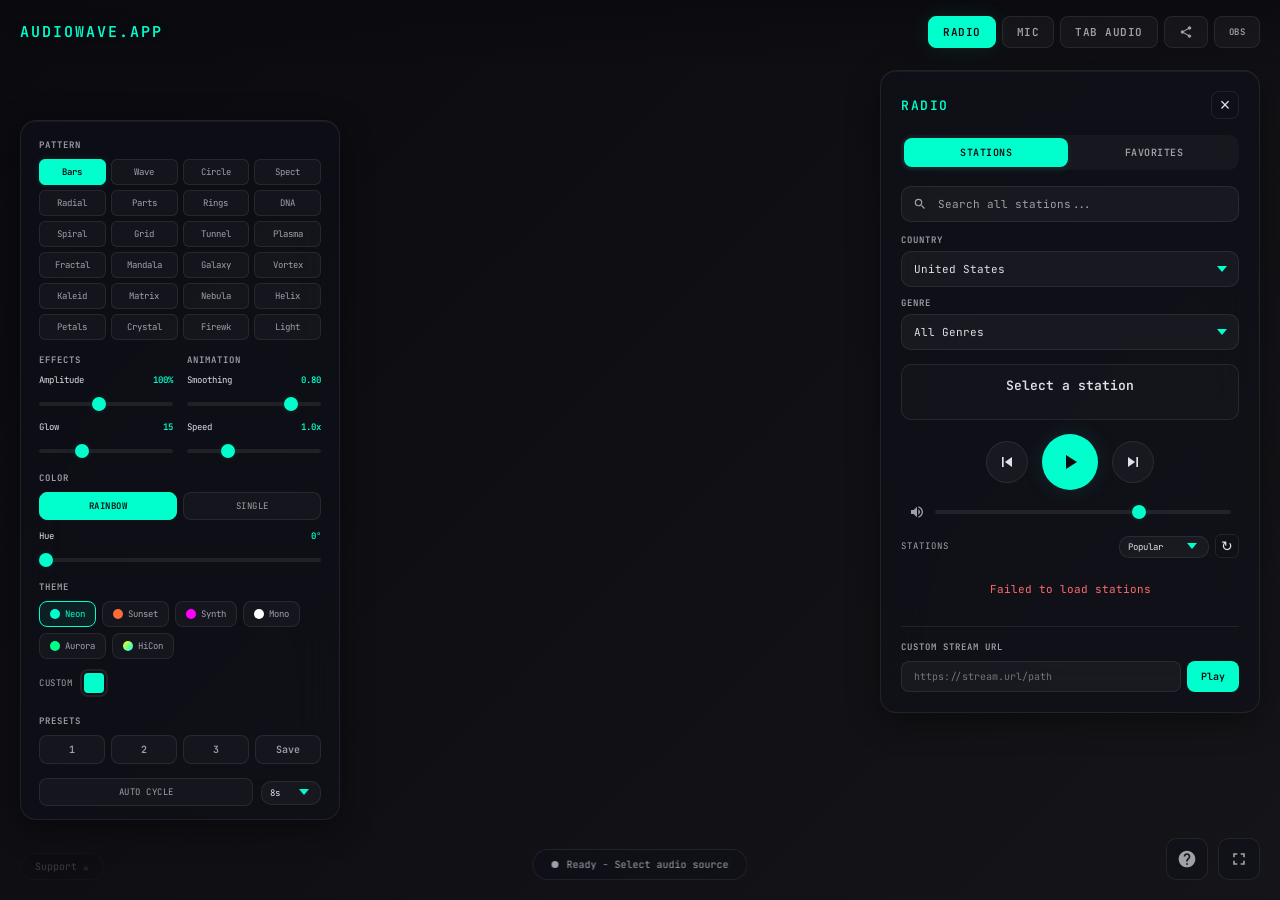
<file: index.html>
<!DOCTYPE html>
<html lang="en">
<head>
    <meta charset="UTF-8">
    <meta name="viewport" content="width=device-width, initial-scale=1.0">
    <meta name="description" content="Free real-time audio visualizer with 24 stunning patterns. Stream internet radio from 50+ countries, use your microphone, or visualize any browser tab audio. Customizable themes, colors, effects, and presets. No signup required.">
    <meta name="keywords" content="audio visualizer, music visualizer, spectrum analyzer, waveform, audio reactive, internet radio, free visualizer, microphone visualizer">
    <title>AudioWave.app — Free Online Audio Visualizer & Radio</title>
    <link rel="icon" type="image/svg+xml" href="favicon.svg">
    <link rel="canonical" href="https://audiowave.app/">

    <!-- Open Graph -->
    <meta property="og:type" content="website">
    <meta property="og:url" content="https://audiowave.app/">
    <meta property="og:title" content="AudioWave.app — Free Audio Visualizer & Radio">
    <meta property="og:description" content="Real-time audio visualizer with 24 stunning patterns. Stream internet radio or visualize any browser tab. Free, no signup.">
    <meta property="og:image" content="https://audiowave.app/og-image.png">
    <meta property="og:image:width" content="1200">
    <meta property="og:image:height" content="630">
    <meta property="og:site_name" content="AudioWave.app">

    <!-- Twitter Card -->
    <meta name="twitter:card" content="summary_large_image">
    <meta name="twitter:title" content="AudioWave.app — Free Audio Visualizer & Radio">
    <meta name="twitter:description" content="Real-time audio visualizer with 24 stunning patterns. Stream internet radio or visualize any browser tab. Free, no signup.">
    <meta name="twitter:image" content="https://audiowave.app/og-image.png">

    <!-- Structured Data -->
    <script type="application/ld+json">
    {
        "@context": "https://schema.org",
        "@type": "WebApplication",
        "name": "AudioWave.app",
        "url": "https://audiowave.app",
        "description": "Real-time audio visualizer with 24 stunning patterns. Stream internet radio from 50+ countries, use your microphone, or visualize any browser tab audio.",
        "applicationCategory": "MultimediaApplication",
        "operatingSystem": "Any",
        "offers": { "@type": "Offer", "price": "0", "priceCurrency": "USD" },
        "browserRequirements": "Requires a modern browser with Web Audio API support"
    }
    </script>

    <link rel="preconnect" href="https://fonts.googleapis.com">
    <link rel="preconnect" href="https://fonts.gstatic.com" crossorigin>
    <link rel="stylesheet" href="css/styles.css">
    <!-- Google tag (gtag.js) -->
    <script async src="https://www.googletagmanager.com/gtag/js?id=G-GFSBB21QCB"></script>
    <script>
        window.dataLayer = window.dataLayer || [];
        function gtag(){dataLayer.push(arguments);}
        gtag('js', new Date());
        gtag('config', 'G-GFSBB21QCB');
    </script>
    <!-- Google AdSense -->
    <script async src="https://pagead2.googlesyndication.com/pagead/js/adsbygoogle.js?client=ca-pub-2337547089019763"
        crossorigin="anonymous"></script>
</head>
<body>
    <div id="canvas-container">
        <canvas id="visualizer-canvas" role="img" aria-label="Audio visualization display"></canvas>
    </div>

    <div id="ui-overlay">
        <div id="top-bar" role="banner">
            <div class="logo" aria-label="AudioWave App">AUDIOWAVE.APP</div>
            <div class="audio-source-buttons">
                <button id="radio-btn" aria-label="Open radio tuner" class="source-btn active">Radio</button>
                <button id="mic-btn" aria-label="Use microphone" class="source-btn">Mic</button>
                <button id="capture-btn" aria-label="Start audio capture" aria-pressed="false" class="source-btn">Tab Audio</button>
                <button id="share-btn" aria-label="Copy share link" class="source-btn share-btn" title="Copy share link">
                    <svg width="14" height="14" viewBox="0 0 24 24" fill="currentColor"><path d="M18 16.08c-.76 0-1.44.3-1.96.77L8.91 12.7c.05-.23.09-.46.09-.7s-.04-.47-.09-.7l7.05-4.11c.54.5 1.25.81 2.04.81 1.66 0 3-1.34 3-3s-1.34-3-3-3-3 1.34-3 3c0 .24.04.47.09.7L8.04 9.81C7.5 9.31 6.79 9 6 9c-1.66 0-3 1.34-3 3s1.34 3 3 3c.79 0 1.5-.31 2.04-.81l7.12 4.16c-.05.21-.08.43-.08.65 0 1.61 1.31 2.92 2.92 2.92s2.92-1.31 2.92-2.92-1.31-2.92-2.92-2.92z"/></svg>
                </button>
                <button id="overlay-btn" aria-label="Open as OBS overlay" class="source-btn overlay-btn" title="Open as OBS browser source overlay">OBS</button>
            </div>
        </div>

        <!-- Now Playing Bar -->
        <div id="now-playing" role="status" aria-live="polite">
            <div class="np-visualizer">
                <div class="np-bar"></div>
                <div class="np-bar"></div>
                <div class="np-bar"></div>
                <div class="np-bar"></div>
            </div>
            <div class="np-info">
                <span id="np-name">Not Playing</span>
                <span id="np-genre"></span>
            </div>
            <div class="np-controls">
                <button class="np-btn" id="np-prev" aria-label="Previous">
                    <svg width="12" height="12" viewBox="0 0 24 24" fill="currentColor"><path d="M6 6h2v12H6zm3.5 6l8.5 6V6z"/></svg>
                </button>
                <button class="np-btn" id="np-play" aria-label="Play/Pause">
                    <svg width="12" height="12" viewBox="0 0 24 24" fill="currentColor"><path d="M8 5v14l11-7z"/></svg>
                </button>
                <button class="np-btn" id="np-next" aria-label="Next">
                    <svg width="12" height="12" viewBox="0 0 24 24" fill="currentColor"><path d="M6 18l8.5-6L6 6v12zM16 6v12h2V6h-2z"/></svg>
                </button>
            </div>
        </div>

        <!-- Radio Tuner Panel -->
        <div id="radio-panel" class="radio-panel visible">
            <div class="radio-header">
                <span class="radio-title">Radio</span>
                <button id="radio-close" class="radio-close" aria-label="Close radio">&times;</button>
            </div>

            <!-- Tabs: Stations | Favorites -->
            <div class="radio-tabs">
                <button class="radio-tab active" data-tab="stations">Stations</button>
                <button class="radio-tab" data-tab="favorites">Favorites</button>
            </div>

            <!-- Stations Tab Content -->
            <div id="stations-tab-content">
                <!-- Station Search -->
                <div class="station-search">
                    <svg class="search-icon" width="14" height="14" viewBox="0 0 24 24" fill="currentColor"><path d="M15.5 14h-.79l-.28-.27A6.471 6.471 0 0016 9.5 6.5 6.5 0 109.5 16c1.61 0 3.09-.59 4.23-1.57l.27.28v.79l5 4.99L20.49 19l-4.99-5zm-6 0C7.01 14 5 11.99 5 9.5S7.01 5 9.5 5 14 7.01 14 9.5 11.99 14 9.5 14z"/></svg>
                    <input type="text" id="station-search" placeholder="Search all stations..." aria-label="Search stations">
                </div>

                <!-- Location Selectors -->
                <div class="location-selectors">
                    <div class="selector-group">
                        <label for="country-select">Country</label>
                        <div class="styled-select">
                            <select id="country-select" aria-label="Select country">
                                <option value="US">United States</option>
                            </select>
                        </div>
                    </div>
                    <div class="selector-group">
                        <label for="genre-select">Genre</label>
                        <div class="styled-select">
                            <select id="genre-select" aria-label="Select genre">
                                <option value="">All Genres</option>
                            </select>
                        </div>
                    </div>
                </div>

                <div class="station-info">
                    <div id="station-name">Select a station</div>
                    <div id="station-genre"></div>
                </div>

                <div class="radio-controls">
                    <button id="prev-station" class="radio-nav-btn" aria-label="Previous station">
                        <svg width="20" height="20" viewBox="0 0 24 24" fill="currentColor"><path d="M6 6h2v12H6zm3.5 6l8.5 6V6z"/></svg>
                    </button>
                    <button id="play-radio" class="radio-play-btn" aria-label="Play radio">
                        <svg id="play-icon" width="24" height="24" viewBox="0 0 24 24" fill="currentColor"><path d="M8 5v14l11-7z"/></svg>
                        <svg id="pause-icon" width="24" height="24" viewBox="0 0 24 24" fill="currentColor" style="display:none;"><path d="M6 19h4V5H6v14zm8-14v14h4V5h-4z"/></svg>
                    </button>
                    <button id="next-station" class="radio-nav-btn" aria-label="Next station">
                        <svg width="20" height="20" viewBox="0 0 24 24" fill="currentColor"><path d="M6 18l8.5-6L6 6v12zM16 6v12h2V6h-2z"/></svg>
                    </button>
                </div>

                <div class="radio-volume">
                    <svg width="16" height="16" viewBox="0 0 24 24" fill="currentColor"><path d="M3 9v6h4l5 5V4L7 9H3zm13.5 3c0-1.77-1.02-3.29-2.5-4.03v8.05c1.48-.73 2.5-2.25 2.5-4.02zM14 3.23v2.06c2.89.86 5 3.54 5 6.71s-2.11 5.85-5 6.71v2.06c4.01-.91 7-4.49 7-8.77s-2.99-7.86-7-8.77z"/></svg>
                    <input type="range" id="radio-volume" min="0" max="1" step="0.05" value="0.7" aria-label="Volume">
                </div>

                <div class="station-list-section">
                    <div class="station-list-header">
                        <span id="station-list-title">Stations</span>
                        <div class="station-list-actions">
                            <div class="styled-select sort-select">
                                <select id="station-sort" aria-label="Sort stations">
                                    <option value="clickcount">Popular</option>
                                    <option value="changetimestamp">Recent</option>
                                    <option value="name">Name A-Z</option>
                                    <option value="bitrate">Bitrate</option>
                                </select>
                            </div>
                            <button id="refresh-stations" class="refresh-btn" aria-label="Refresh stations">&#x21BB;</button>
                        </div>
                    </div>
                    <div id="station-list" class="station-list"></div>
                </div>

                <div class="custom-url-section">
                    <div class="control-label">Custom Stream URL</div>
                    <div class="custom-url-input">
                        <input type="text" id="custom-url" placeholder="https://stream.url/path" aria-label="Custom stream URL">
                        <button id="play-custom">Play</button>
                    </div>
                </div>
            </div>

            <!-- Favorites Tab Content -->
            <div id="favorites-tab-content" style="display:none;">
                <div id="favorites-list"></div>
            </div>
        </div>

        <!-- Control Panel -->
        <div id="control-panel" role="region" aria-label="Visualization controls">
            <div class="panel-icon" aria-hidden="true">&#9881;</div>

            <div class="control-section patterns">
                <div class="control-label">Pattern</div>
                <div class="pattern-grid" role="group" aria-label="Visualization patterns">
                    <button class="pattern-btn active" data-pattern="bars">Bars</button>
                    <button class="pattern-btn" data-pattern="wave">Wave</button>
                    <button class="pattern-btn" data-pattern="circular">Circle</button>
                    <button class="pattern-btn" data-pattern="spectrum">Spect</button>
                    <button class="pattern-btn" data-pattern="radial">Radial</button>
                    <button class="pattern-btn" data-pattern="particles">Parts</button>
                    <button class="pattern-btn" data-pattern="rings">Rings</button>
                    <button class="pattern-btn" data-pattern="dna">DNA</button>
                    <button class="pattern-btn" data-pattern="spiral">Spiral</button>
                    <button class="pattern-btn" data-pattern="grid">Grid</button>
                    <button class="pattern-btn" data-pattern="tunnel">Tunnel</button>
                    <button class="pattern-btn" data-pattern="plasma">Plasma</button>
                    <button class="pattern-btn" data-pattern="fractal">Fractal</button>
                    <button class="pattern-btn" data-pattern="mandala">Mandala</button>
                    <button class="pattern-btn" data-pattern="galaxy">Galaxy</button>
                    <button class="pattern-btn" data-pattern="vortex">Vortex</button>
                    <button class="pattern-btn" data-pattern="kaleidoscope">Kaleid</button>
                    <button class="pattern-btn" data-pattern="matrix">Matrix</button>
                    <button class="pattern-btn" data-pattern="nebula">Nebula</button>
                    <button class="pattern-btn" data-pattern="helix">Helix</button>
                    <button class="pattern-btn" data-pattern="petals">Petals</button>
                    <button class="pattern-btn" data-pattern="crystals">Crystal</button>
                    <button class="pattern-btn" data-pattern="fireworks">Firewk</button>
                    <button class="pattern-btn" data-pattern="lightning">Light</button>
                </div>
            </div>

            <div class="control-section">
                <div class="control-label">Effects</div>
                <div class="slider-container">
                    <div class="slider-header">
                        <span class="slider-label">Amplitude</span>
                        <span class="slider-value" id="amplitude-value">100%</span>
                    </div>
                    <input type="range" id="amplitude" min="0.2" max="2" step="0.1" value="1" aria-label="Amplitude">
                </div>
                <div class="slider-container">
                    <div class="slider-header">
                        <span class="slider-label">Glow</span>
                        <span class="slider-value" id="glow-value">15</span>
                    </div>
                    <input type="range" id="glow" min="0" max="50" step="1" value="15" aria-label="Glow intensity">
                </div>
            </div>

            <div class="control-section">
                <div class="control-label">Animation</div>
                <div class="slider-container">
                    <div class="slider-header">
                        <span class="slider-label">Smoothing</span>
                        <span class="slider-value" id="smoothing-value">0.8</span>
                    </div>
                    <input type="range" id="smoothing" min="0" max="0.99" step="0.01" value="0.8" aria-label="Smoothing">
                </div>
                <div class="slider-container">
                    <div class="slider-header">
                        <span class="slider-label">Speed</span>
                        <span class="slider-value" id="speed-value">1.0x</span>
                    </div>
                    <input type="range" id="speed" min="0.2" max="3" step="0.1" value="1" aria-label="Animation speed">
                </div>
            </div>

            <div class="control-section full-width">
                <div class="control-label">Color</div>
                <div class="color-mode-buttons">
                    <button class="color-mode-btn active" data-mode="rainbow">Rainbow</button>
                    <button class="color-mode-btn" data-mode="single">Single</button>
                </div>
                <div class="slider-container">
                    <div class="slider-header">
                        <span class="slider-label">Hue</span>
                        <span class="slider-value" id="hue-value">0&deg;</span>
                    </div>
                    <input type="range" id="hue-shift" min="0" max="360" step="1" value="0" aria-label="Color hue">
                </div>
            </div>

            <!-- Theme Section -->
            <div class="control-section full-width" id="theme-section">
                <div class="control-label">Theme</div>
                <div class="theme-grid">
                    <button class="theme-btn active" data-theme="neon">
                        <span class="theme-dot" style="background:#00ffcc"></span>Neon
                    </button>
                    <button class="theme-btn" data-theme="sunset">
                        <span class="theme-dot" style="background:#ff6b35"></span>Sunset
                    </button>
                    <button class="theme-btn" data-theme="synthwave">
                        <span class="theme-dot" style="background:#ff00ff"></span>Synth
                    </button>
                    <button class="theme-btn" data-theme="mono">
                        <span class="theme-dot" style="background:#ffffff"></span>Mono
                    </button>
                    <button class="theme-btn" data-theme="aurora">
                        <span class="theme-dot" style="background:#00ff88"></span>Aurora
                    </button>
                    <button class="theme-btn" data-theme="highcontrast">
                        <span class="theme-dot" style="background:linear-gradient(135deg,#ffff00,#00ffff)"></span>HiCon
                    </button>
                </div>
                <div class="accent-picker-row">
                    <label for="accent-color">Custom</label>
                    <input type="color" id="accent-color" value="#00ffcc" aria-label="Custom accent color">
                </div>
            </div>

            <div class="control-section full-width presets-section">
                <div class="control-label">Presets</div>
                <div class="preset-buttons">
                    <button class="preset-btn" data-preset="1" aria-label="Load preset 1">1</button>
                    <button class="preset-btn" data-preset="2" aria-label="Load preset 2">2</button>
                    <button class="preset-btn" data-preset="3" aria-label="Load preset 3">3</button>
                    <button class="preset-btn save-preset-btn" data-save aria-label="Save current settings">Save</button>
                </div>
            </div>

            <div class="auto-cycle-row">
                <button id="auto-cycle-btn" aria-label="Auto-cycle patterns">Auto Cycle</button>
                <div class="styled-select cycle-speed-select">
                    <select id="cycle-speed" aria-label="Auto-cycle interval">
                        <option value="5000">5s</option>
                        <option value="8000" selected>8s</option>
                        <option value="15000">15s</option>
                        <option value="30000">30s</option>
                        <option value="60000">60s</option>
                    </select>
                </div>
            </div>

            <button class="hide-ui-btn" id="hide-ui" aria-label="Hide interface">Hide UI [H]</button>
        </div>

        <div id="status-bar" role="status" aria-live="polite">
            <span class="status-indicator" id="status-indicator"></span>
            <span id="status-text">Ready - Select audio source</span>
        </div>

        <button id="help-toggle" aria-label="Help">
            <svg width="20" height="20" viewBox="0 0 24 24" fill="currentColor"><path d="M12 2C6.48 2 2 6.48 2 12s4.48 10 10 10 10-4.48 10-10S17.52 2 12 2zm1 17h-2v-2h2v2zm2.07-7.75l-.9.92C13.45 12.9 13 13.5 13 15h-2v-.5c0-1.1.45-2.1 1.17-2.83l1.24-1.26c.37-.36.59-.86.59-1.41 0-1.1-.9-2-2-2s-2 .9-2 2H8c0-2.21 1.79-4 4-4s4 1.79 4 4c0 .88-.36 1.68-.93 2.25z"/></svg>
        </button>

        <button id="fullscreen-toggle" aria-label="Toggle fullscreen">
            <svg width="20" height="20" viewBox="0 0 24 24" fill="currentColor"><path d="M7 14H5v5h5v-2H7v-3zm-2-4h2V7h3V5H5v5zm12 7h-3v2h5v-5h-2v3zM14 5v2h3v3h2V5h-5z"/></svg>
        </button>
    </div>

    <!-- Help Overlay -->
    <div id="help-overlay" class="help-overlay" aria-hidden="true">
        <div class="help-content">
            <button class="help-close" id="help-close" aria-label="Close help">&times;</button>
            <h2>AudioWave.app</h2>
            <div class="help-section">
                <h3>Getting Started</h3>
                <p><strong>Radio:</strong> Browse stations by country, genre, or search by name. Click a station to start playing. Heart stations to save them as favorites.</p>
                <p><strong>Microphone:</strong> Tap the Mic button to visualize live audio from your microphone. Works on mobile and desktop.</p>
                <p><strong>Tab Audio:</strong> Capture audio from any browser tab (desktop only). Select the tab playing audio when prompted.</p>
            </div>
            <!-- AdSense: In-Help Ad -->
            <div style="margin:14px 0;">
                <ins class="adsbygoogle"
                    style="display:block"
                    data-ad-client="ca-pub-2337547089019763"
                    data-ad-slot="auto"
                    data-ad-format="fluid"
                    data-full-width-responsive="true"></ins>
            </div>

            <div class="help-section">
                <h3>Keyboard Shortcuts</h3>
                <div class="shortcut-grid">
                    <div class="shortcut"><kbd>H</kbd><span>Toggle UI visibility</span></div>
                    <div class="shortcut"><kbd>F</kbd><span>Toggle fullscreen</span></div>
                    <div class="shortcut"><kbd>Space</kbd><span>Play / Pause radio</span></div>
                    <div class="shortcut"><kbd>M</kbd><span>Toggle microphone</span></div>
                    <div class="shortcut"><kbd>&larr;</kbd><span>Previous station</span></div>
                    <div class="shortcut"><kbd>&rarr;</kbd><span>Next station</span></div>
                    <div class="shortcut"><kbd>T</kbd><span>Cycle themes</span></div>
                    <div class="shortcut"><kbd>1-9</kbd><span>Switch patterns</span></div>
                    <div class="shortcut"><kbd>?</kbd><span>Toggle this help</span></div>
                </div>
            </div>

            <div class="help-section">
                <h3>Mobile</h3>
                <p>Swipe left/right on the visualization to cycle through patterns.</p>
            </div>

            <div class="help-section">
                <button class="restart-tour-btn" id="restart-tour">Restart Welcome Tour</button>
            </div>
        </div>
    </div>

    <!-- Ko-fi Support Button -->
    <a id="support-btn" class="support-btn" href="https://ko-fi.com/audiowaveapp" target="_blank" rel="noopener" aria-label="Support on Ko-fi">Support &#9749;</a>

    <!-- AdSense: Bottom Anchor Ad -->
    <div id="ad-container" style="position:fixed;bottom:0;left:0;right:0;z-index:50;text-align:center;pointer-events:all;">
        <ins class="adsbygoogle"
            style="display:block"
            data-ad-client="ca-pub-2337547089019763"
            data-ad-slot="auto"
            data-ad-format="anchor"
            data-full-width-responsive="true"></ins>
    </div>

    <!-- Modules -->
    <script src="js/utils.js"></script>
    <script src="js/patterns.js"></script>
    <script src="js/themes.js"></script>
    <script src="js/radio.js"></script>
    <script src="js/mic.js"></script>
    <script src="js/favorites.js"></script>
    <script src="js/gestures.js"></script>
    <script src="js/onboarding.js"></script>

    <!-- Main Application -->
    <script src="js/app.js"></script>

    <!-- Restart tour button handler -->
    <script>
        document.getElementById('restart-tour')?.addEventListener('click', () => {
            if (window.AudioWaveOnboarding) {
                window.AudioWaveOnboarding.reset();
                document.getElementById('help-overlay').classList.remove('visible');
                setTimeout(() => window.AudioWaveOnboarding.start(), 300);
            }
        });
    </script>
</body>
</html>
</file>
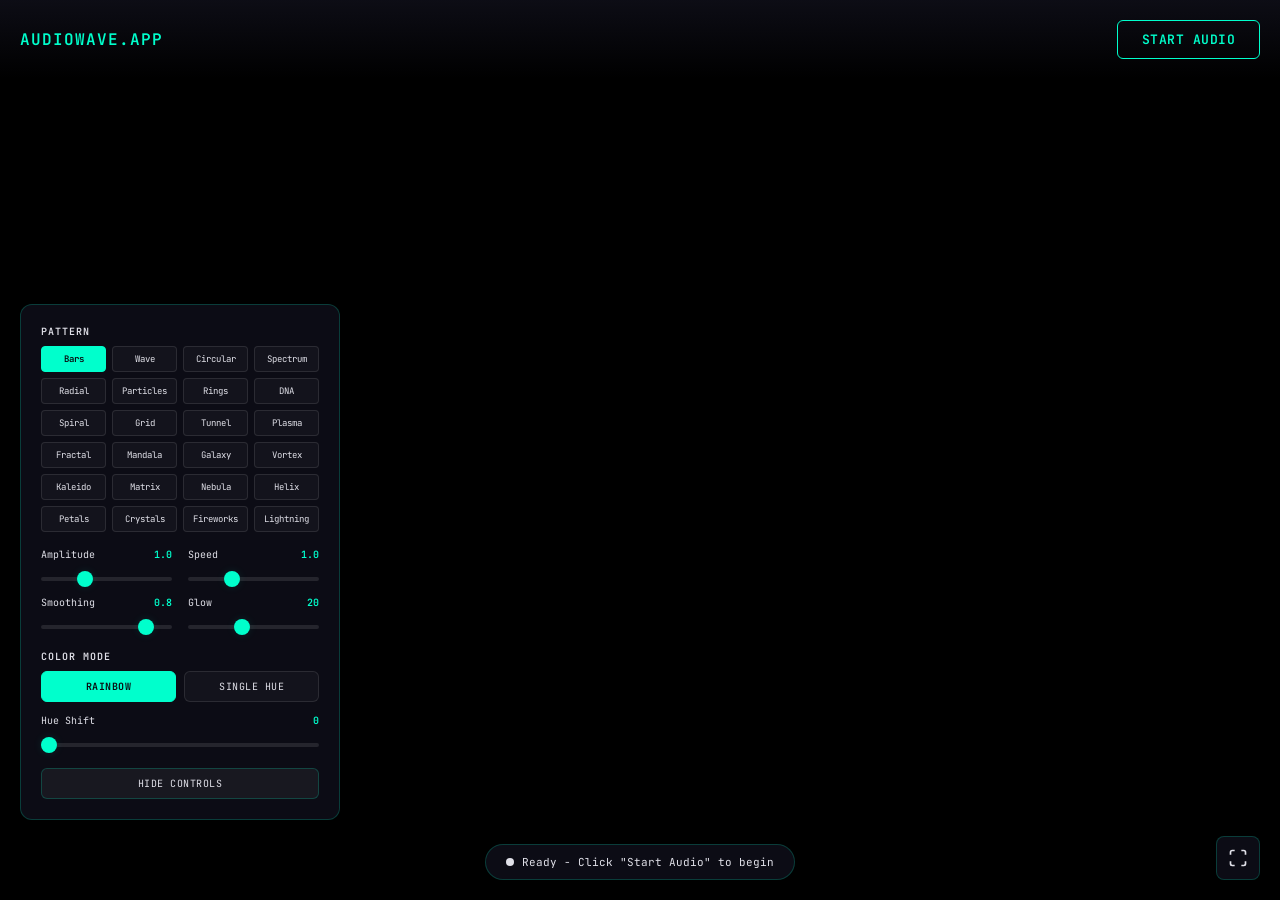
<file: audio-visualizer.html>
<!DOCTYPE html>
<html lang="en">
<head>
    <meta charset="UTF-8">
    <meta name="viewport" content="width=device-width, initial-scale=1.0">
    <meta name="description" content="Real-time audio visualizer with classic Windows Media Player effects. Visualize music from any browser tab with customizable patterns, colors, and effects.">
    <meta name="keywords" content="audio visualizer, music visualizer, spectrum analyzer, waveform, audio reactive">
    <title>AUDIOWAVE.APP</title>
    <link rel="preconnect" href="https://fonts.googleapis.com">
    <link rel="preconnect" href="https://fonts.gstatic.com" crossorigin>
    <link href="https://fonts.googleapis.com/css2?family=JetBrains+Mono:wght@400;600&display=swap" rel="stylesheet">
    <style>
        :root {
            --bg-dark: #0a0a0f;
            --bg-panel: rgba(15, 15, 25, 0.85);
            --accent: #00ffcc;
            --accent-dim: #00ccaa;
            --text: #e0e0e8;
            --text-dim: #e0e0e8;
            --border: rgba(0, 255, 204, 0.2);
            --shadow: rgba(0, 255, 204, 0.1);
        }

        * {
            margin: 0;
            padding: 0;
            box-sizing: border-box;
        }

        body {
            font-family: 'JetBrains Mono', monospace;
            background: var(--bg-dark);
            color: var(--text);
            overflow: hidden;
            width: 100vw;
            height: 100vh;
            position: fixed;
            -webkit-font-smoothing: antialiased;
        }

        #canvas-container {
            position: fixed;
            top: 0;
            left: 0;
            width: 100%;
            height: 100%;
            z-index: 1;
        }

        #visualizer-canvas {
            width: 100%;
            height: 100%;
            display: block;
            background: linear-gradient(135deg, #0a0a0f 0%, #15151f 100%);
        }

        #ui-overlay {
            position: fixed;
            top: 0;
            left: 0;
            width: 100%;
            height: 100%;
            z-index: 10;
            pointer-events: none;
        }

        #top-bar {
            position: absolute;
            top: 0;
            left: 0;
            right: 0;
            padding: 20px;
            background: linear-gradient(180deg, var(--bg-panel) 0%, transparent 100%);
            display: flex;
            justify-content: space-between;
            align-items: center;
            pointer-events: all;
            transition: opacity 0.3s ease;
        }

        body.hide-ui #top-bar {
            opacity: 0;
            pointer-events: none;
        }

        .logo {
            font-size: 16px;
            font-weight: 600;
            letter-spacing: 1px;
            color: var(--accent);
        }

        #capture-btn {
            padding: 10px 24px;
            background: transparent;
            border: 1.5px solid var(--accent);
            color: var(--accent);
            font-family: 'JetBrains Mono', monospace;
            font-size: 13px;
            font-weight: 600;
            cursor: pointer;
            border-radius: 6px;
            transition: all 0.3s cubic-bezier(0.4, 0, 0.2, 1);
            text-transform: uppercase;
            letter-spacing: 0.5px;
            position: relative;
            overflow: hidden;
        }

        #capture-btn::before {
            content: '';
            position: absolute;
            top: 50%;
            left: 50%;
            width: 0;
            height: 0;
            border-radius: 50%;
            background: var(--accent);
            transform: translate(-50%, -50%);
            transition: width 0.4s ease, height 0.4s ease;
            z-index: -1;
        }

        #capture-btn:hover::before {
            width: 300px;
            height: 300px;
        }

        #capture-btn:hover {
            color: var(--bg-dark);
            border-color: var(--accent);
            box-shadow: 0 0 20px var(--shadow);
        }

        #capture-btn.active {
            background: var(--accent);
            color: var(--bg-dark);
            border-color: var(--accent);
        }

        #control-panel {
            position: absolute;
            left: 20px;
            bottom: 80px;
            background: var(--bg-panel);
            backdrop-filter: blur(20px);
            border: 1px solid var(--border);
            border-radius: 12px;
            padding: 20px;
            width: 320px;
            max-height: calc(100vh - 200px);
            pointer-events: all;
            box-shadow: 0 8px 32px rgba(0, 0, 0, 0.4);
            transition: all 0.4s cubic-bezier(0.4, 0, 0.2, 1);
            display: grid;
            grid-template-columns: 1fr 1fr;
            gap: 16px;
        }

        body.hide-ui #control-panel {
            width: 44px;
            height: 44px;
            padding: 0;
            grid-template-columns: 1fr;
            gap: 0;
            overflow: hidden;
            cursor: pointer;
            border-radius: 8px;
        }

        body.hide-ui #control-panel > *:not(.panel-icon) {
            display: none;
        }

        .panel-icon {
            display: none;
            width: 44px;
            height: 44px;
            align-items: center;
            justify-content: center;
            font-size: 20px;
            color: var(--text);
            cursor: pointer;
            grid-column: 1 / -1;
            margin: 0;
            padding: 0;
        }

        body.hide-ui .panel-icon {
            display: flex;
        }

        body.hide-ui #control-panel:hover {
            background: rgba(0, 255, 204, 0.1);
            border-color: var(--accent);
            transform: scale(1.05);
        }

        .control-section {
            margin-bottom: 0;
        }

        .control-section.full-width {
            grid-column: 1 / -1;
        }

        .control-section.patterns {
            grid-column: 1 / -1;
        }

        .control-label {
            font-size: 10px;
            text-transform: uppercase;
            letter-spacing: 1px;
            color: var(--text-dim);
            margin-bottom: 8px;
            font-weight: 600;
        }

        .pattern-grid {
            display: grid;
            grid-template-columns: repeat(4, 1fr);
            gap: 6px;
        }

        .pattern-btn {
            padding: 6px 4px;
            background: rgba(255, 255, 255, 0.03);
            border: 1px solid rgba(255, 255, 255, 0.1);
            border-radius: 4px;
            color: var(--text);
            font-family: 'JetBrains Mono', monospace;
            font-size: 9px;
            cursor: pointer;
            transition: all 0.2s ease;
            text-align: center;
        }

        .pattern-btn:hover {
            background: rgba(0, 255, 204, 0.1);
            border-color: var(--border);
            color: var(--text);
        }

        .pattern-btn.active {
            background: var(--accent);
            border-color: var(--accent);
            color: var(--bg-dark);
            font-weight: 600;
        }

        .slider-container {
            margin-bottom: 10px;
        }

        .slider-container:last-child {
            margin-bottom: 0;
        }

        .slider-header {
            display: flex;
            justify-content: space-between;
            align-items: center;
            margin-bottom: 4px;
        }

        .slider-label {
            font-size: 10px;
            color: var(--text);
        }

        .slider-value {
            font-size: 10px;
            color: var(--accent);
            font-weight: 600;
        }

        input[type="range"] {
            width: 100%;
            height: 4px;
            border-radius: 2px;
            background: rgba(255, 255, 255, 0.1);
            outline: none;
            -webkit-appearance: none;
            appearance: none;
        }

        input[type="range"]::-webkit-slider-thumb {
            -webkit-appearance: none;
            appearance: none;
            width: 16px;
            height: 16px;
            border-radius: 50%;
            background: var(--accent);
            cursor: pointer;
            transition: all 0.2s ease;
            box-shadow: 0 0 10px var(--shadow);
        }

        input[type="range"]::-webkit-slider-thumb:hover {
            transform: scale(1.2);
            box-shadow: 0 0 15px var(--accent);
        }

        input[type="range"]::-moz-range-thumb {
            width: 16px;
            height: 16px;
            border-radius: 50%;
            background: var(--accent);
            cursor: pointer;
            border: none;
            transition: all 0.2s ease;
            box-shadow: 0 0 10px var(--shadow);
        }

        input[type="range"]::-moz-range-thumb:hover {
            transform: scale(1.2);
            box-shadow: 0 0 15px var(--accent);
        }

        .color-picker-container {
            display: flex;
            gap: 6px;
            flex-wrap: wrap;
            justify-content: center;
        }

        .color-option {
            width: 32px;
            height: 32px;
            border-radius: 6px;
            cursor: pointer;
            border: 2px solid transparent;
            transition: all 0.2s ease;
            position: relative;
        }

        .color-option:hover {
            transform: scale(1.1);
            box-shadow: 0 4px 12px rgba(0, 0, 0, 0.3);
        }

        .color-option.active {
            border-color: var(--accent);
            box-shadow: 0 0 15px var(--accent);
        }

        .color-option.rainbow {
            background: linear-gradient(135deg, 
                #ff0000 0%, 
                #ff7f00 16.67%, 
                #ffff00 33.33%, 
                #00ff00 50%, 
                #0000ff 66.67%, 
                #4b0082 83.33%, 
                #9400d3 100%
            );
        }

        .color-mode-buttons {
            display: grid;
            grid-template-columns: 1fr 1fr;
            gap: 8px;
            margin-bottom: 12px;
        }

        .color-mode-btn {
            padding: 8px 12px;
            background: rgba(255, 255, 255, 0.03);
            border: 1px solid rgba(255, 255, 255, 0.1);
            border-radius: 6px;
            color: var(--text);
            font-family: 'JetBrains Mono', monospace;
            font-size: 10px;
            cursor: pointer;
            transition: all 0.2s ease;
            text-align: center;
            text-transform: uppercase;
            letter-spacing: 0.5px;
        }

        .color-mode-btn:hover {
            background: rgba(0, 255, 204, 0.1);
            border-color: var(--border);
        }

        .color-mode-btn.active {
            background: var(--accent);
            border-color: var(--accent);
            color: var(--bg-dark);
            font-weight: 600;
        }

        #status-bar {
            position: absolute;
            bottom: 20px;
            left: 50%;
            transform: translateX(-50%);
            padding: 10px 20px;
            background: var(--bg-panel);
            backdrop-filter: blur(20px);
            border: 1px solid var(--border);
            border-radius: 20px;
            font-size: 11px;
            color: var(--text-dim);
            pointer-events: all;
            transition: opacity 0.3s ease;
            display: flex;
            align-items: center;
            gap: 8px;
        }

        body.hide-ui #status-bar {
            opacity: 0;
            pointer-events: none;
        }

        .status-indicator {
            width: 8px;
            height: 8px;
            border-radius: 50%;
            background: var(--text-dim);
        }

        .status-indicator.active {
            background: var(--accent);
            box-shadow: 0 0 10px var(--accent);
            animation: pulse 2s ease-in-out infinite;
        }

        @keyframes pulse {
            0%, 100% { opacity: 1; }
            50% { opacity: 0.5; }
        }

        #fullscreen-toggle {
            position: absolute;
            bottom: 20px;
            right: 20px;
            width: 44px;
            height: 44px;
            background: var(--bg-panel);
            backdrop-filter: blur(20px);
            border: 1px solid var(--border);
            border-radius: 8px;
            cursor: pointer;
            display: flex;
            align-items: center;
            justify-content: center;
            transition: all 0.3s ease;
            pointer-events: all;
            color: var(--text-dim);
        }

        body.hide-ui #fullscreen-toggle {
            opacity: 0;
            pointer-events: none;
        }

        #fullscreen-toggle:hover {
            background: var(--accent);
            border-color: var(--accent);
            color: var(--bg-dark);
            box-shadow: 0 0 20px var(--shadow);
        }

        @media (max-width: 768px) {
            #control-panel {
                left: 50%;
                bottom: 80px;
                transform: translateX(-50%);
                width: calc(100% - 40px);
                max-width: 340px;
            }

            body.hide-ui #control-panel {
                transform: translateX(-50%) translateY(20px);
            }

            .pattern-grid {
                grid-template-columns: repeat(3, 1fr);
            }
        }

        .hide-ui-btn {
            grid-column: 1 / -1;
            padding: 8px;
            background: rgba(255, 255, 255, 0.05);
            border: 1px solid var(--border);
            border-radius: 6px;
            color: var(--text);
            font-family: 'JetBrains Mono', monospace;
            font-size: 10px;
            cursor: pointer;
            transition: all 0.2s ease;
            text-transform: uppercase;
            letter-spacing: 0.5px;
        }

        .hide-ui-btn:hover {
            background: var(--accent);
            border-color: var(--accent);
            color: var(--bg-dark);
        }
    </style>
</head>
<body>
    <div id="canvas-container">
        <canvas id="visualizer-canvas"></canvas>
    </div>

    <div id="ui-overlay">
        <div id="top-bar">
            <div class="logo">AUDIOWAVE.APP</div>
            <button id="capture-btn">Start Audio</button>
        </div>

        <div id="control-panel">
            <div class="panel-icon">⚙</div>
            
            <div class="control-section patterns">
                <div class="control-label">Pattern</div>
                <div class="pattern-grid">
                    <button class="pattern-btn active" data-pattern="bars">Bars</button>
                    <button class="pattern-btn" data-pattern="wave">Wave</button>
                    <button class="pattern-btn" data-pattern="circular">Circular</button>
                    <button class="pattern-btn" data-pattern="spectrum">Spectrum</button>
                    <button class="pattern-btn" data-pattern="radial">Radial</button>
                    <button class="pattern-btn" data-pattern="particles">Particles</button>
                    <button class="pattern-btn" data-pattern="rings">Rings</button>
                    <button class="pattern-btn" data-pattern="dna">DNA</button>
                    <button class="pattern-btn" data-pattern="spiral">Spiral</button>
                    <button class="pattern-btn" data-pattern="grid">Grid</button>
                    <button class="pattern-btn" data-pattern="tunnel">Tunnel</button>
                    <button class="pattern-btn" data-pattern="plasma">Plasma</button>
                    <button class="pattern-btn" data-pattern="fractal">Fractal</button>
                    <button class="pattern-btn" data-pattern="mandala">Mandala</button>
                    <button class="pattern-btn" data-pattern="galaxy">Galaxy</button>
                    <button class="pattern-btn" data-pattern="vortex">Vortex</button>
                    <button class="pattern-btn" data-pattern="kaleidoscope">Kaleido</button>
                    <button class="pattern-btn" data-pattern="matrix">Matrix</button>
                    <button class="pattern-btn" data-pattern="nebula">Nebula</button>
                    <button class="pattern-btn" data-pattern="helix">Helix</button>
                    <button class="pattern-btn" data-pattern="petals">Petals</button>
                    <button class="pattern-btn" data-pattern="crystals">Crystals</button>
                    <button class="pattern-btn" data-pattern="fireworks">Fireworks</button>
                    <button class="pattern-btn" data-pattern="lightning">Lightning</button>
                </div>
            </div>

            <div class="control-section">
                <div class="slider-container">
                    <div class="slider-header">
                        <span class="slider-label">Amplitude</span>
                        <span class="slider-value" id="amplitude-value">1.0</span>
                    </div>
                    <input type="range" id="amplitude-slider" min="0.1" max="3" step="0.1" value="1">
                </div>

                <div class="slider-container">
                    <div class="slider-header">
                        <span class="slider-label">Smoothing</span>
                        <span class="slider-value" id="smoothing-value">0.8</span>
                    </div>
                    <input type="range" id="smoothing-slider" min="0" max="0.95" step="0.05" value="0.8">
                </div>
            </div>

            <div class="control-section">
                <div class="slider-container">
                    <div class="slider-header">
                        <span class="slider-label">Speed</span>
                        <span class="slider-value" id="speed-value">1.0</span>
                    </div>
                    <input type="range" id="speed-slider" min="0.1" max="3" step="0.1" value="1">
                </div>

                <div class="slider-container">
                    <div class="slider-header">
                        <span class="slider-label">Glow</span>
                        <span class="slider-value" id="glow-value">20</span>
                    </div>
                    <input type="range" id="glow-slider" min="0" max="50" step="5" value="20">
                </div>
            </div>

            <div class="control-section full-width">
                <div class="control-label">Color Mode</div>
                <div class="color-mode-buttons">
                    <button class="color-mode-btn active" data-mode="rainbow">Rainbow</button>
                    <button class="color-mode-btn" data-mode="single">Single Hue</button>
                </div>
                <div class="slider-container">
                    <div class="slider-header">
                        <span class="slider-label">Hue Shift</span>
                        <span class="slider-value" id="hue-shift-value">0</span>
                    </div>
                    <input type="range" id="hue-shift-slider" min="0" max="360" step="1" value="0">
                </div>
            </div>

            <button class="hide-ui-btn" id="toggle-ui">Hide Controls</button>
        </div>

        <div id="status-bar">
            <div class="status-indicator" id="status-indicator"></div>
            <span id="status-text">Ready - Click "Start Audio" to begin</span>
        </div>

        <button id="fullscreen-toggle" title="Toggle Fullscreen">
            <svg width="20" height="20" viewBox="0 0 24 24" fill="none" stroke="currentColor" stroke-width="2">
                <path d="M8 3H5a2 2 0 0 0-2 2v3m18 0V5a2 2 0 0 0-2-2h-3m0 18h3a2 2 0 0 0 2-2v-3M3 16v3a2 2 0 0 0 2 2h3"/>
            </svg>
        </button>
    </div>

    <script>
        // Configuration
        const config = {
            pattern: 'bars',
            colorMode: 'rainbow',
            hueShift: 0,
            amplitude: 1.0,
            smoothing: 0.8,
            speed: 1.0,
            glow: 20
        };

        // Canvas setup
        const canvas = document.getElementById('visualizer-canvas');
        const ctx = canvas.getContext('2d', { alpha: false });
        let width, height;

        function resizeCanvas() {
            width = canvas.width = window.innerWidth;
            height = canvas.height = window.innerHeight;
        }
        resizeCanvas();
        window.addEventListener('resize', resizeCanvas);

        // Audio setup
        let audioContext, analyser, dataArray, bufferLength;
        let mediaStream = null;
        let animationId = null;
        let hue = 0;
        let time = 0;

        // UI Elements
        const captureBtn = document.getElementById('capture-btn');
        const statusIndicator = document.getElementById('status-indicator');
        const statusText = document.getElementById('status-text');
        const fullscreenToggle = document.getElementById('fullscreen-toggle');
        const toggleUiBtn = document.getElementById('toggle-ui');
        const patternBtns = document.querySelectorAll('.pattern-btn');

        // Sliders
        const amplitudeSlider = document.getElementById('amplitude-slider');
        const smoothingSlider = document.getElementById('smoothing-slider');
        const speedSlider = document.getElementById('speed-slider');
        const glowSlider = document.getElementById('glow-slider');
        const hueShiftSlider = document.getElementById('hue-shift-slider');
        const colorModeBtns = document.querySelectorAll('.color-mode-btn');

        // Update slider values
        amplitudeSlider.addEventListener('input', (e) => {
            config.amplitude = parseFloat(e.target.value);
            document.getElementById('amplitude-value').textContent = config.amplitude.toFixed(1);
        });

        smoothingSlider.addEventListener('input', (e) => {
            config.smoothing = parseFloat(e.target.value);
            document.getElementById('smoothing-value').textContent = config.smoothing.toFixed(2);
            if (analyser) analyser.smoothingTimeConstant = config.smoothing;
        });

        speedSlider.addEventListener('input', (e) => {
            config.speed = parseFloat(e.target.value);
            document.getElementById('speed-value').textContent = config.speed.toFixed(1);
        });

        glowSlider.addEventListener('input', (e) => {
            config.glow = parseInt(e.target.value);
            document.getElementById('glow-value').textContent = config.glow;
        });

        hueShiftSlider.addEventListener('input', (e) => {
            config.hueShift = parseInt(e.target.value);
            document.getElementById('hue-shift-value').textContent = config.hueShift;
        });

        // Color mode selection
        colorModeBtns.forEach(btn => {
            btn.addEventListener('click', () => {
                colorModeBtns.forEach(b => b.classList.remove('active'));
                btn.classList.add('active');
                config.colorMode = btn.dataset.mode;
            });
        });

        // Pattern selection
        patternBtns.forEach(btn => {
            btn.addEventListener('click', () => {
                patternBtns.forEach(b => b.classList.remove('active'));
                btn.classList.add('active');
                config.pattern = btn.dataset.pattern;
            });
        });

        // Audio capture
        captureBtn.addEventListener('click', async () => {
            if (mediaStream) {
                stopVisualization();
                return;
            }

            try {
                statusText.textContent = 'Select a tab with audio...';
                
                mediaStream = await navigator.mediaDevices.getDisplayMedia({
                    video: true,
                    audio: {
                        echoCancellation: false,
                        noiseSuppression: false,
                        autoGainControl: false
                    }
                });

                // Stop video track immediately
                mediaStream.getVideoTracks().forEach(track => track.stop());

                const audioTracks = mediaStream.getAudioTracks();
                if (audioTracks.length === 0) {
                    throw new Error('No audio track found. Make sure to check "Share audio"');
                }

                // Setup audio context
                audioContext = new (window.AudioContext || window.webkitAudioContext)();
                const source = audioContext.createMediaStreamSource(mediaStream);
                
                analyser = audioContext.createAnalyser();
                analyser.fftSize = 2048;
                analyser.smoothingTimeConstant = config.smoothing;
                
                bufferLength = analyser.frequencyBinCount;
                dataArray = new Uint8Array(bufferLength);
                
                source.connect(analyser);
                
                captureBtn.textContent = 'Stop';
                captureBtn.classList.add('active');
                statusIndicator.classList.add('active');
                statusText.textContent = 'Visualizing Audio';
                
                visualize();
            } catch (err) {
                statusText.textContent = 'Error: ' + err.message;
                console.error('Audio capture error:', err);
            }
        });

        function stopVisualization() {
            if (animationId) {
                cancelAnimationFrame(animationId);
                animationId = null;
            }
            if (mediaStream) {
                mediaStream.getTracks().forEach(track => track.stop());
                mediaStream = null;
            }
            if (audioContext) {
                audioContext.close();
                audioContext = null;
            }
            
            captureBtn.textContent = 'Start Audio';
            captureBtn.classList.remove('active');
            statusIndicator.classList.remove('active');
            statusText.textContent = 'Stopped';
            
            ctx.fillStyle = '#0a0a0f';
            ctx.fillRect(0, 0, width, height);
        }

        // Fullscreen toggle
        fullscreenToggle.addEventListener('click', () => {
            if (!document.fullscreenElement) {
                document.documentElement.requestFullscreen();
            } else {
                document.exitFullscreen();
            }
        });

        // UI toggle
        toggleUiBtn.addEventListener('click', (e) => {
            e.stopPropagation(); // Prevent triggering panel click
            document.body.classList.toggle('hide-ui');
        });

        // Control panel click to expand when collapsed
        const controlPanel = document.getElementById('control-panel');
        controlPanel.addEventListener('click', (e) => {
            if (document.body.classList.contains('hide-ui')) {
                document.body.classList.remove('hide-ui');
            }
        });

        // Color functions
        function getColor(index, total) {
            if (config.colorMode === 'rainbow') {
                const baseHue = (hue + (index / total) * 360 + config.hueShift) % 360;
                return `hsl(${baseHue}, 100%, 60%)`;
            } else if (config.colorMode === 'single') {
                return `hsl(${config.hueShift}, 100%, 60%)`;
            }
        }

        // Visualization loop
        function visualize() {
            animationId = requestAnimationFrame(visualize);
            
            analyser.getByteFrequencyData(dataArray);
            
            time += 0.016 * config.speed;
            hue = (hue + 0.5 * config.speed) % 360;
            
            // Call pattern function
            const patterns = {
                bars: drawBars,
                wave: drawWave,
                circular: drawCircular,
                spectrum: drawSpectrum,
                radial: drawRadial,
                particles: drawParticles,
                rings: drawRings,
                dna: drawDNA,
                spiral: drawSpiral,
                grid: drawGrid,
                tunnel: drawTunnel,
                plasma: drawPlasma,
                fractal: drawFractal,
                mandala: drawMandala,
                galaxy: drawGalaxy,
                vortex: drawVortex,
                kaleidoscope: drawKaleidoscope,
                matrix: drawMatrix,
                nebula: drawNebula,
                helix: drawHelix,
                petals: drawPetals,
                crystals: drawCrystals,
                fireworks: drawFireworks,
                lightning: drawLightning
            };
            
            patterns[config.pattern]();
        }

        // Pattern functions
        function drawBars() {
            ctx.fillStyle = 'rgba(10, 10, 15, 0.2)';
            ctx.fillRect(0, 0, width, height);
            
            const barWidth = (width / bufferLength) * 2.5;
            let x = 0;
            
            for (let i = 0; i < bufferLength; i++) {
                const barHeight = (dataArray[i] / 255) * height * config.amplitude * 0.8;
                
                const color = getColor(i, bufferLength);
                ctx.fillStyle = color;
                ctx.shadowBlur = config.glow;
                ctx.shadowColor = color;
                
                ctx.fillRect(x, height - barHeight, barWidth - 2, barHeight);
                
                x += barWidth;
            }
            ctx.shadowBlur = 0;
        }

        function drawWave() {
            analyser.getByteTimeDomainData(dataArray);
            
            ctx.fillStyle = 'rgba(10, 10, 15, 0.15)';
            ctx.fillRect(0, 0, width, height);
            
            ctx.lineWidth = 3;
            ctx.shadowBlur = config.glow;
            
            for (let layer = 0; layer < 3; layer++) {
                const color = getColor(layer * 100, 300);
                ctx.strokeStyle = color;
                ctx.shadowColor = color;
                
                ctx.beginPath();
                const sliceWidth = width / bufferLength;
                let x = 0;
                
                for (let i = 0; i < bufferLength; i++) {
                    const v = dataArray[i] / 128.0;
                    const y = (v * height / 2) + (layer * 40 - 40);
                    
                    if (i === 0) {
                        ctx.moveTo(x, y);
                    } else {
                        ctx.lineTo(x, y);
                    }
                    x += sliceWidth;
                }
                ctx.stroke();
            }
            ctx.shadowBlur = 0;
        }

        function drawCircular() {
            ctx.fillStyle = 'rgba(10, 10, 15, 0.1)';
            ctx.fillRect(0, 0, width, height);
            
            const centerX = width / 2;
            const centerY = height / 2;
            const radius = Math.min(width, height) / 4;
            
            ctx.shadowBlur = config.glow;
            
            for (let i = 0; i < bufferLength; i++) {
                const angle = (i / bufferLength) * Math.PI * 2;
                const amp = (dataArray[i] / 255) * radius * config.amplitude;
                
                const x = centerX + Math.cos(angle) * (radius + amp);
                const y = centerY + Math.sin(angle) * (radius + amp);
                
                const color = getColor(i, bufferLength);
                ctx.fillStyle = color;
                ctx.shadowColor = color;
                
                ctx.beginPath();
                ctx.arc(x, y, 2 + amp / 20, 0, Math.PI * 2);
                ctx.fill();
            }
            ctx.shadowBlur = 0;
        }

        function drawSpectrum() {
            ctx.fillStyle = 'rgba(10, 10, 15, 0.2)';
            ctx.fillRect(0, 0, width, height);
            
            const centerX = width / 2;
            const centerY = height / 2;
            const maxRadius = Math.min(width, height) / 2.5;
            
            ctx.lineWidth = 2;
            ctx.shadowBlur = config.glow;
            
            for (let i = 0; i < bufferLength; i += 2) {
                const angle = (i / bufferLength) * Math.PI * 2;
                const barHeight = (dataArray[i] / 255) * maxRadius * config.amplitude;
                
                const x1 = centerX + Math.cos(angle) * (maxRadius * 0.3);
                const y1 = centerY + Math.sin(angle) * (maxRadius * 0.3);
                const x2 = centerX + Math.cos(angle) * (maxRadius * 0.3 + barHeight);
                const y2 = centerY + Math.sin(angle) * (maxRadius * 0.3 + barHeight);
                
                const color = getColor(i, bufferLength);
                ctx.strokeStyle = color;
                ctx.shadowColor = color;
                
                ctx.beginPath();
                ctx.moveTo(x1, y1);
                ctx.lineTo(x2, y2);
                ctx.stroke();
            }
            ctx.shadowBlur = 0;
        }

        function drawRadial() {
            ctx.fillStyle = 'rgba(10, 10, 15, 0.15)';
            ctx.fillRect(0, 0, width, height);
            
            const centerX = width / 2;
            const centerY = height / 2;
            const numRings = 8;
            
            ctx.shadowBlur = config.glow;
            
            for (let ring = 0; ring < numRings; ring++) {
                const baseRadius = (ring + 1) * 30;
                const color = getColor(ring * 30, numRings * 30);
                ctx.strokeStyle = color;
                ctx.shadowColor = color;
                ctx.lineWidth = 2;
                
                ctx.beginPath();
                for (let i = 0; i <= bufferLength; i += 4) {
                    const angle = (i / bufferLength) * Math.PI * 2;
                    const amp = (dataArray[i] / 255) * 50 * config.amplitude;
                    const radius = baseRadius + amp;
                    
                    const x = centerX + Math.cos(angle) * radius;
                    const y = centerY + Math.sin(angle) * radius;
                    
                    if (i === 0) {
                        ctx.moveTo(x, y);
                    } else {
                        ctx.lineTo(x, y);
                    }
                }
                ctx.closePath();
                ctx.stroke();
            }
            ctx.shadowBlur = 0;
        }

        function drawParticles() {
            ctx.fillStyle = 'rgba(10, 10, 15, 0.08)';
            ctx.fillRect(0, 0, width, height);
            
            ctx.shadowBlur = config.glow;
            
            for (let i = 0; i < bufferLength; i += 3) {
                const x = (i / bufferLength) * width;
                const y = height / 2 + Math.sin(i * 0.1 + time) * 100;
                const size = (dataArray[i] / 255) * 20 * config.amplitude;
                
                const color = getColor(i, bufferLength);
                ctx.fillStyle = color;
                ctx.shadowColor = color;
                
                ctx.beginPath();
                ctx.arc(x, y, size / 2, 0, Math.PI * 2);
                ctx.fill();
            }
            ctx.shadowBlur = 0;
        }

        function drawRings() {
            ctx.fillStyle = 'rgba(10, 10, 15, 0.12)';
            ctx.fillRect(0, 0, width, height);
            
            const centerX = width / 2;
            const centerY = height / 2;
            
            ctx.lineWidth = 3;
            ctx.shadowBlur = config.glow;
            
            for (let i = 0; i < bufferLength; i += 8) {
                const radius = (dataArray[i] / 255) * Math.min(width, height) * 0.4 * config.amplitude;
                
                const color = getColor(i, bufferLength);
                ctx.strokeStyle = color;
                ctx.shadowColor = color;
                
                ctx.beginPath();
                ctx.arc(centerX, centerY, radius, 0, Math.PI * 2);
                ctx.stroke();
            }
            ctx.shadowBlur = 0;
        }

        function drawDNA() {
            ctx.fillStyle = 'rgba(10, 10, 15, 0.15)';
            ctx.fillRect(0, 0, width, height);
            
            ctx.lineWidth = 2;
            ctx.shadowBlur = config.glow;
            
            for (let strand = 0; strand < 2; strand++) {
                const offset = strand * Math.PI;
                
                ctx.beginPath();
                for (let i = 0; i < bufferLength; i += 2) {
                    const x = (i / bufferLength) * width;
                    const amp = (dataArray[i] / 255) * 100 * config.amplitude;
                    const y = height / 2 + Math.sin(i * 0.05 + time + offset) * amp;
                    
                    if (i === 0) {
                        ctx.moveTo(x, y);
                    } else {
                        ctx.lineTo(x, y);
                    }
                }
                
                const color = getColor(strand * 150, 300);
                ctx.strokeStyle = color;
                ctx.shadowColor = color;
                ctx.stroke();
            }
            ctx.shadowBlur = 0;
        }

        function drawSpiral() {
            ctx.fillStyle = 'rgba(10, 10, 15, 0.1)';
            ctx.fillRect(0, 0, width, height);
            
            const centerX = width / 2;
            const centerY = height / 2;
            
            ctx.lineWidth = 2;
            ctx.shadowBlur = config.glow;
            
            ctx.beginPath();
            for (let i = 0; i < bufferLength; i++) {
                const angle = (i / bufferLength) * Math.PI * 8 + time;
                const radius = (i / bufferLength) * Math.min(width, height) / 2;
                const amp = (dataArray[i] / 255) * 50 * config.amplitude;
                
                const x = centerX + Math.cos(angle) * (radius + amp);
                const y = centerY + Math.sin(angle) * (radius + amp);
                
                if (i === 0) {
                    ctx.moveTo(x, y);
                } else {
                    ctx.lineTo(x, y);
                }
            }
            
            const color = getColor(0, 1);
            ctx.strokeStyle = color;
            ctx.shadowColor = color;
            ctx.stroke();
            ctx.shadowBlur = 0;
        }

        function drawGrid() {
            ctx.fillStyle = 'rgba(10, 10, 15, 0.2)';
            ctx.fillRect(0, 0, width, height);
            
            const cols = 20;
            const rows = 15;
            const cellWidth = width / cols;
            const cellHeight = height / rows;
            
            ctx.shadowBlur = config.glow;
            
            for (let i = 0; i < cols * rows; i++) {
                const col = i % cols;
                const row = Math.floor(i / cols);
                const dataIndex = Math.floor((i / (cols * rows)) * bufferLength);
                
                const x = col * cellWidth;
                const y = row * cellHeight;
                const brightness = (dataArray[dataIndex] / 255) * config.amplitude;
                
                const color = getColor(i, cols * rows);
                ctx.fillStyle = color;
                ctx.shadowColor = color;
                ctx.globalAlpha = brightness;
                
                ctx.fillRect(x + 2, y + 2, cellWidth - 4, cellHeight - 4);
            }
            
            ctx.globalAlpha = 1;
            ctx.shadowBlur = 0;
        }

        function drawTunnel() {
            ctx.fillStyle = 'rgba(10, 10, 15, 0.15)';
            ctx.fillRect(0, 0, width, height);
            
            const centerX = width / 2;
            const centerY = height / 2;
            const numLayers = 15;
            
            ctx.shadowBlur = config.glow;
            
            for (let layer = numLayers; layer > 0; layer--) {
                const layerSize = (layer / numLayers) * Math.min(width, height) / 2;
                const dataIndex = Math.floor((layer / numLayers) * bufferLength);
                const amp = (dataArray[dataIndex] / 255) * 50 * config.amplitude;
                
                const color = getColor(layer * 20, numLayers * 20);
                ctx.strokeStyle = color;
                ctx.shadowColor = color;
                ctx.lineWidth = 3;
                
                ctx.beginPath();
                ctx.arc(centerX, centerY, layerSize + amp, 0, Math.PI * 2);
                ctx.stroke();
            }
            ctx.shadowBlur = 0;
        }

        function drawPlasma() {
            ctx.fillStyle = 'rgba(10, 10, 15, 0.05)';
            ctx.fillRect(0, 0, width, height);
            
            const avgFreq = dataArray.reduce((a, b) => a + b) / bufferLength;
            const intensity = (avgFreq / 255) * config.amplitude;
            
            for (let y = 0; y < height; y += 8) {
                for (let x = 0; x < width; x += 8) {
                    const value1 = Math.sin(x * 0.01 + time);
                    const value2 = Math.sin(y * 0.01 + time);
                    const value3 = Math.sin((x + y) * 0.01 + time);
                    const value4 = Math.sin(Math.sqrt(x * x + y * y) * 0.01 + time);
                    
                    const plasma = (value1 + value2 + value3 + value4) / 4;
                    const colorValue = ((plasma + 1) / 2) * 360;
                    
                    const color = `hsla(${(colorValue + hue) % 360}, 100%, ${50 + intensity * 30}%, ${0.3 + intensity * 0.5})`;
                    ctx.fillStyle = color;
                    ctx.fillRect(x, y, 8, 8);
                }
            }
        }

        function drawFractal() {
            ctx.fillStyle = 'rgba(10, 10, 15, 0.1)';
            ctx.fillRect(0, 0, width, height);
            
            const centerX = width / 2;
            const centerY = height / 2;
            
            ctx.shadowBlur = config.glow;
            
            for (let iteration = 0; iteration < 5; iteration++) {
                const scale = Math.pow(0.6, iteration);
                const rotation = time * (iteration + 1) * 0.2;
                
                for (let i = 0; i < bufferLength; i += 4) {
                    const angle = (i / bufferLength) * Math.PI * 2 + rotation;
                    const radius = (dataArray[i] / 255) * 200 * scale * config.amplitude;
                    
                    const x = centerX + Math.cos(angle) * radius;
                    const y = centerY + Math.sin(angle) * radius;
                    
                    const color = getColor(i + iteration * 50, bufferLength);
                    ctx.fillStyle = color;
                    ctx.shadowColor = color;
                    
                    ctx.beginPath();
                    ctx.arc(x, y, 3 * scale, 0, Math.PI * 2);
                    ctx.fill();
                }
            }
            ctx.shadowBlur = 0;
        }

        function drawMandala() {
            ctx.fillStyle = 'rgba(10, 10, 15, 0.12)';
            ctx.fillRect(0, 0, width, height);
            
            const centerX = width / 2;
            const centerY = height / 2;
            const petals = 12;
            
            ctx.shadowBlur = config.glow;
            
            for (let petal = 0; petal < petals; petal++) {
                const petalAngle = (petal / petals) * Math.PI * 2;
                
                ctx.beginPath();
                for (let i = 0; i < bufferLength; i += 3) {
                    const t = i / bufferLength;
                    const angle = petalAngle + Math.sin(t * Math.PI * 4 + time) * 0.5;
                    const radius = (dataArray[i] / 255) * 150 * config.amplitude * (1 - t * 0.5);
                    
                    const x = centerX + Math.cos(angle) * radius;
                    const y = centerY + Math.sin(angle) * radius;
                    
                    if (i === 0) {
                        ctx.moveTo(x, y);
                    } else {
                        ctx.lineTo(x, y);
                    }
                }
                
                const color = getColor(petal * 30, petals * 30);
                ctx.strokeStyle = color;
                ctx.shadowColor = color;
                ctx.lineWidth = 2;
                ctx.stroke();
            }
            ctx.shadowBlur = 0;
        }

        function drawGalaxy() {
            ctx.fillStyle = 'rgba(10, 10, 15, 0.08)';
            ctx.fillRect(0, 0, width, height);
            
            const centerX = width / 2;
            const centerY = height / 2;
            const arms = 4;
            
            ctx.shadowBlur = config.glow;
            
            for (let arm = 0; arm < arms; arm++) {
                const armAngle = (arm / arms) * Math.PI * 2;
                
                for (let i = 0; i < bufferLength; i += 2) {
                    const t = i / bufferLength;
                    const spiralAngle = armAngle + t * Math.PI * 4 + time * 0.5;
                    const radius = t * Math.min(width, height) * 0.4;
                    const amp = (dataArray[i] / 255) * 50 * config.amplitude;
                    
                    const x = centerX + Math.cos(spiralAngle) * (radius + amp);
                    const y = centerY + Math.sin(spiralAngle) * (radius + amp);
                    
                    const color = getColor(i, bufferLength);
                    ctx.fillStyle = color;
                    ctx.shadowColor = color;
                    
                    const size = (dataArray[i] / 255) * 4 * config.amplitude;
                    ctx.beginPath();
                    ctx.arc(x, y, size, 0, Math.PI * 2);
                    ctx.fill();
                }
            }
            ctx.shadowBlur = 0;
        }

        function drawVortex() {
            ctx.fillStyle = 'rgba(10, 10, 15, 0.15)';
            ctx.fillRect(0, 0, width, height);
            
            const centerX = width / 2;
            const centerY = height / 2;
            
            ctx.lineWidth = 2;
            ctx.shadowBlur = config.glow;
            
            for (let layer = 0; layer < 20; layer++) {
                ctx.beginPath();
                
                for (let i = 0; i < bufferLength; i += 3) {
                    const angle = (i / bufferLength) * Math.PI * 2 + time + layer * 0.3;
                    const radiusBase = (layer / 20) * Math.min(width, height) * 0.4;
                    const amp = (dataArray[i] / 255) * 30 * config.amplitude;
                    const radius = radiusBase + amp;
                    
                    const x = centerX + Math.cos(angle) * radius;
                    const y = centerY + Math.sin(angle) * radius;
                    
                    if (i === 0) {
                        ctx.moveTo(x, y);
                    } else {
                        ctx.lineTo(x, y);
                    }
                }
                
                ctx.closePath();
                const color = getColor(layer * 15, 300);
                ctx.strokeStyle = color;
                ctx.shadowColor = color;
                ctx.stroke();
            }
            ctx.shadowBlur = 0;
        }

        function drawKaleidoscope() {
            ctx.fillStyle = 'rgba(10, 10, 15, 0.1)';
            ctx.fillRect(0, 0, width, height);
            
            const centerX = width / 2;
            const centerY = height / 2;
            const segments = 8;
            
            ctx.shadowBlur = config.glow;
            
            for (let segment = 0; segment < segments; segment++) {
                const segmentAngle = (segment / segments) * Math.PI * 2;
                
                ctx.save();
                ctx.translate(centerX, centerY);
                ctx.rotate(segmentAngle);
                
                for (let i = 0; i < bufferLength; i += 4) {
                    const x = (i / bufferLength) * 200;
                    const y = Math.sin(i * 0.1 + time) * (dataArray[i] / 255) * 100 * config.amplitude;
                    
                    const color = getColor(i, bufferLength);
                    ctx.fillStyle = color;
                    ctx.shadowColor = color;
                    
                    ctx.beginPath();
                    ctx.arc(x, y, 3, 0, Math.PI * 2);
                    ctx.fill();
                    
                    // Mirror
                    ctx.beginPath();
                    ctx.arc(x, -y, 3, 0, Math.PI * 2);
                    ctx.fill();
                }
                
                ctx.restore();
            }
            ctx.shadowBlur = 0;
        }

        function drawMatrix() {
            ctx.fillStyle = 'rgba(10, 10, 15, 0.25)';
            ctx.fillRect(0, 0, width, height);
            
            const cols = 40;
            const colWidth = width / cols;
            
            ctx.shadowBlur = config.glow;
            ctx.font = '14px JetBrains Mono';
            
            for (let col = 0; col < cols; col++) {
                const dataIndex = Math.floor((col / cols) * bufferLength);
                const amp = (dataArray[dataIndex] / 255) * config.amplitude;
                const dropHeight = amp * height;
                
                for (let i = 0; i < dropHeight; i += 20) {
                    const char = String.fromCharCode(0x30A0 + Math.random() * 96);
                    const x = col * colWidth;
                    const y = (i + time * 50) % height;
                    
                    const opacity = 1 - (i / dropHeight);
                    const color = getColor(col, cols);
                    ctx.fillStyle = color.replace('60%)', `60%, ${opacity})`);
                    ctx.shadowColor = color;
                    
                    ctx.fillText(char, x, y);
                }
            }
            ctx.shadowBlur = 0;
        }

        function drawNebula() {
            ctx.fillStyle = 'rgba(10, 10, 15, 0.06)';
            ctx.fillRect(0, 0, width, height);
            
            const centerX = width / 2;
            const centerY = height / 2;
            
            ctx.shadowBlur = config.glow * 2;
            
            for (let i = 0; i < bufferLength; i += 2) {
                const angle = Math.random() * Math.PI * 2;
                const distance = Math.random() * Math.min(width, height) / 2;
                const amp = (dataArray[i] / 255) * config.amplitude;
                
                const x = centerX + Math.cos(angle) * distance;
                const y = centerY + Math.sin(angle) * distance;
                
                const size = amp * 15;
                const color = getColor(i, bufferLength);
                
                const gradient = ctx.createRadialGradient(x, y, 0, x, y, size);
                gradient.addColorStop(0, color);
                gradient.addColorStop(1, 'transparent');
                
                ctx.fillStyle = gradient;
                ctx.shadowColor = color;
                ctx.beginPath();
                ctx.arc(x, y, size, 0, Math.PI * 2);
                ctx.fill();
            }
            ctx.shadowBlur = 0;
        }

        function drawHelix() {
            ctx.fillStyle = 'rgba(10, 10, 15, 0.12)';
            ctx.fillRect(0, 0, width, height);
            
            ctx.shadowBlur = config.glow;
            
            for (let strand = 0; strand < 3; strand++) {
                const offset = (strand / 3) * Math.PI * 2;
                
                ctx.beginPath();
                for (let i = 0; i < bufferLength; i += 2) {
                    const t = i / bufferLength;
                    const x = t * width;
                    const angle = t * Math.PI * 6 + time + offset;
                    const amp = (dataArray[i] / 255) * 80 * config.amplitude;
                    const y = height / 2 + Math.sin(angle) * amp + Math.cos(t * Math.PI * 2) * 50;
                    
                    if (i === 0) {
                        ctx.moveTo(x, y);
                    } else {
                        ctx.lineTo(x, y);
                    }
                }
                
                const color = getColor(strand * 100, 300);
                ctx.strokeStyle = color;
                ctx.shadowColor = color;
                ctx.lineWidth = 3;
                ctx.stroke();
            }
            ctx.shadowBlur = 0;
        }

        function drawPetals() {
            ctx.fillStyle = 'rgba(10, 10, 15, 0.1)';
            ctx.fillRect(0, 0, width, height);
            
            const centerX = width / 2;
            const centerY = height / 2;
            const numPetals = 16;
            
            ctx.shadowBlur = config.glow;
            
            for (let petal = 0; petal < numPetals; petal++) {
                const petalAngle = (petal / numPetals) * Math.PI * 2 + time * 0.5;
                const dataIndex = Math.floor((petal / numPetals) * bufferLength);
                const amp = (dataArray[dataIndex] / 255) * config.amplitude;
                
                ctx.save();
                ctx.translate(centerX, centerY);
                ctx.rotate(petalAngle);
                
                const petalLength = 100 + amp * 100;
                const petalWidth = 30 + amp * 20;
                
                const color = getColor(petal, numPetals);
                ctx.fillStyle = color;
                ctx.shadowColor = color;
                
                ctx.beginPath();
                ctx.ellipse(petalLength / 2, 0, petalLength / 2, petalWidth / 2, 0, 0, Math.PI * 2);
                ctx.fill();
                
                ctx.restore();
            }
            ctx.shadowBlur = 0;
        }

        function drawCrystals() {
            ctx.fillStyle = 'rgba(10, 10, 15, 0.15)';
            ctx.fillRect(0, 0, width, height);
            
            const centerX = width / 2;
            const centerY = height / 2;
            const crystalCount = 12;
            
            ctx.shadowBlur = config.glow;
            ctx.lineWidth = 2;
            
            for (let i = 0; i < crystalCount; i++) {
                const angle = (i / crystalCount) * Math.PI * 2 + time * 0.3;
                const dataIndex = Math.floor((i / crystalCount) * bufferLength);
                const amp = (dataArray[dataIndex] / 255) * config.amplitude;
                
                const distance = 100 + amp * 150;
                const x = centerX + Math.cos(angle) * distance;
                const y = centerY + Math.sin(angle) * distance;
                
                const size = 20 + amp * 30;
                const color = getColor(i, crystalCount);
                ctx.strokeStyle = color;
                ctx.shadowColor = color;
                
                // Draw crystal shape
                ctx.beginPath();
                for (let vertex = 0; vertex < 6; vertex++) {
                    const vertexAngle = (vertex / 6) * Math.PI * 2;
                    const vx = x + Math.cos(vertexAngle) * size;
                    const vy = y + Math.sin(vertexAngle) * size;
                    
                    if (vertex === 0) {
                        ctx.moveTo(vx, vy);
                    } else {
                        ctx.lineTo(vx, vy);
                    }
                }
                ctx.closePath();
                ctx.stroke();
                
                // Center lines
                for (let vertex = 0; vertex < 6; vertex++) {
                    const vertexAngle = (vertex / 6) * Math.PI * 2;
                    const vx = x + Math.cos(vertexAngle) * size;
                    const vy = y + Math.sin(vertexAngle) * size;
                    
                    ctx.beginPath();
                    ctx.moveTo(x, y);
                    ctx.lineTo(vx, vy);
                    ctx.stroke();
                }
            }
            ctx.shadowBlur = 0;
        }

        function drawFireworks() {
            ctx.fillStyle = 'rgba(10, 10, 15, 0.1)';
            ctx.fillRect(0, 0, width, height);
            
            ctx.shadowBlur = config.glow;
            
            for (let i = 0; i < bufferLength; i += 8) {
                const amp = (dataArray[i] / 255) * config.amplitude;
                
                if (amp > 0.5) {
                    const x = Math.random() * width;
                    const y = Math.random() * height;
                    const particles = 20;
                    
                    const color = getColor(i, bufferLength);
                    ctx.fillStyle = color;
                    ctx.shadowColor = color;
                    
                    for (let p = 0; p < particles; p++) {
                        const particleAngle = (p / particles) * Math.PI * 2;
                        const distance = amp * 50;
                        const px = x + Math.cos(particleAngle) * distance;
                        const py = y + Math.sin(particleAngle) * distance;
                        
                        ctx.beginPath();
                        ctx.arc(px, py, 2, 0, Math.PI * 2);
                        ctx.fill();
                        
                        // Trail
                        ctx.beginPath();
                        ctx.moveTo(x, y);
                        ctx.lineTo(px, py);
                        ctx.strokeStyle = color;
                        ctx.lineWidth = 1;
                        ctx.stroke();
                    }
                }
            }
            ctx.shadowBlur = 0;
        }

        function drawLightning() {
            ctx.fillStyle = 'rgba(10, 10, 15, 0.2)';
            ctx.fillRect(0, 0, width, height);
            
            ctx.shadowBlur = config.glow * 1.5;
            ctx.lineWidth = 3;
            
            for (let bolt = 0; bolt < 5; bolt++) {
                const dataIndex = Math.floor((bolt / 5) * bufferLength);
                const amp = (dataArray[dataIndex] / 255) * config.amplitude;
                
                if (amp > 0.3) {
                    const startX = (bolt / 5) * width + width / 10;
                    let currentX = startX;
                    let currentY = 0;
                    
                    const color = getColor(bolt * 50, 250);
                    ctx.strokeStyle = color;
                    ctx.shadowColor = color;
                    
                    ctx.beginPath();
                    ctx.moveTo(currentX, currentY);
                    
                    const segments = 15;
                    for (let seg = 0; seg < segments; seg++) {
                        currentX += (Math.random() - 0.5) * 60 * amp;
                        currentY += (height / segments) + (Math.random() - 0.5) * 20;
                        ctx.lineTo(currentX, currentY);
                        
                        // Branches
                        if (Math.random() > 0.7) {
                            const branchX = currentX + (Math.random() - 0.5) * 40 * amp;
                            const branchY = currentY + 30;
                            ctx.moveTo(currentX, currentY);
                            ctx.lineTo(branchX, branchY);
                            ctx.moveTo(currentX, currentY);
                        }
                    }
                    ctx.stroke();
                }
            }
            ctx.shadowBlur = 0;
        }
    </script>
</body>
</html>
</file>
<file: css/styles.css>
/* AudioWave.app Styles — Glassmorphism 2.0 Redesign */

@import url('https://fonts.googleapis.com/css2?family=JetBrains+Mono:wght@400;600&display=swap');

:root {
    --bg-dark: #0a0a0f;
    --bg-panel: rgba(15, 15, 25, 0.85);
    --accent: #00ffcc;
    --accent-dim: #00ccaa;
    --text: #e0e0e8;
    --text-dim: #a0a0a8;
    --border: rgba(0, 255, 204, 0.2);
    --shadow: rgba(0, 255, 204, 0.1);
    --glow: rgba(0, 255, 204, 0.3);
    --glass-bg: rgba(15, 15, 25, 0.6);
    --glass-border: rgba(255, 255, 255, 0.08);
    --glass-highlight: rgba(255, 255, 255, 0.05);
}

* {
    margin: 0;
    padding: 0;
    box-sizing: border-box;
}

body {
    font-family: 'JetBrains Mono', monospace;
    background: var(--bg-dark);
    color: var(--text);
    overflow: hidden;
    width: 100vw;
    height: 100vh;
    position: fixed;
    -webkit-font-smoothing: antialiased;
}

/* Canvas */
#canvas-container {
    position: fixed;
    top: 0;
    left: 0;
    width: 100%;
    height: 100%;
    z-index: 1;
}

#visualizer-canvas {
    width: 100%;
    height: 100%;
    display: block;
    background: linear-gradient(135deg, #0a0a0f 0%, #15151f 100%);
}

/* UI Overlay */
#ui-overlay {
    position: fixed;
    top: 0;
    left: 0;
    width: 100%;
    height: 100%;
    z-index: 10;
    pointer-events: none;
}

/* ==================== GLASSMORPHISM PANELS ==================== */

.glass-panel {
    background: var(--glass-bg);
    backdrop-filter: blur(24px);
    -webkit-backdrop-filter: blur(24px);
    border: 1px solid var(--glass-border);
    border-radius: 16px;
    box-shadow:
        0 8px 32px rgba(0, 0, 0, 0.4),
        inset 0 1px 0 var(--glass-highlight);
    position: relative;
    overflow: hidden;
}

/* Gradient border glow effect */
.glass-panel::before {
    content: '';
    position: absolute;
    top: -1px;
    left: -1px;
    right: -1px;
    bottom: -1px;
    border-radius: 17px;
    background: linear-gradient(135deg, var(--border), transparent 40%, transparent 60%, var(--border));
    z-index: -1;
    opacity: 0.6;
    transition: opacity 0.3s ease;
}

.glass-panel:hover::before {
    opacity: 1;
}

/* ==================== TOP BAR ==================== */

#top-bar {
    position: absolute;
    top: 0;
    left: 0;
    right: 0;
    padding: 16px 20px;
    background: linear-gradient(180deg, rgba(10, 10, 15, 0.8) 0%, transparent 100%);
    display: flex;
    justify-content: space-between;
    align-items: center;
    pointer-events: all;
    transition: opacity 0.3s ease;
}

body.hide-ui #top-bar {
    opacity: 0;
    pointer-events: none;
}

.logo {
    font-size: 15px;
    font-weight: 600;
    letter-spacing: 2px;
    color: var(--accent);
    text-shadow: 0 0 20px var(--shadow);
}

/* Audio Source Buttons */
.audio-source-buttons {
    display: flex;
    gap: 6px;
}

.source-btn {
    padding: 8px 14px;
    background: rgba(255, 255, 255, 0.04);
    border: 1.5px solid var(--glass-border);
    color: var(--text-dim);
    font-family: 'JetBrains Mono', monospace;
    font-size: 11px;
    font-weight: 600;
    cursor: pointer;
    border-radius: 8px;
    transition: all 0.25s ease;
    text-transform: uppercase;
    letter-spacing: 0.5px;
    backdrop-filter: blur(10px);
}

.source-btn:hover {
    border-color: var(--accent);
    color: var(--accent);
    background: rgba(0, 255, 204, 0.06);
    box-shadow: 0 0 15px var(--shadow);
}

.source-btn.active {
    background: var(--accent);
    border-color: var(--accent);
    color: var(--bg-dark);
    box-shadow: 0 0 20px var(--shadow);
}

/* ==================== NOW PLAYING BAR ==================== */

#now-playing {
    position: absolute;
    top: 60px;
    left: 50%;
    transform: translateX(-50%) translateY(-10px);
    padding: 8px 16px;
    border-radius: 12px;
    font-size: 11px;
    pointer-events: all;
    display: flex;
    align-items: center;
    gap: 12px;
    opacity: 0;
    visibility: hidden;
    transition: all 0.3s cubic-bezier(0.4, 0, 0.2, 1);
    background: var(--glass-bg);
    backdrop-filter: blur(24px);
    -webkit-backdrop-filter: blur(24px);
    border: 1px solid var(--glass-border);
    box-shadow: 0 4px 20px rgba(0, 0, 0, 0.3);
    max-width: 500px;
    white-space: nowrap;
}

#now-playing.visible {
    opacity: 1;
    visibility: visible;
    transform: translateX(-50%) translateY(0);
}

body.hide-ui #now-playing {
    opacity: 0;
    pointer-events: none;
}

.np-info {
    display: flex;
    flex-direction: column;
    gap: 2px;
    min-width: 0;
    flex: 1;
}

#np-name {
    font-weight: 600;
    color: var(--text);
    font-size: 11px;
    overflow: hidden;
    text-overflow: ellipsis;
}

#np-genre {
    font-size: 9px;
    color: var(--accent-dim);
}

.np-controls {
    display: flex;
    align-items: center;
    gap: 4px;
}

.np-btn {
    width: 28px;
    height: 28px;
    background: transparent;
    border: 1px solid var(--glass-border);
    border-radius: 6px;
    color: var(--text-dim);
    cursor: pointer;
    display: flex;
    align-items: center;
    justify-content: center;
    transition: all 0.2s ease;
    padding: 0;
}

.np-btn:hover {
    border-color: var(--accent);
    color: var(--accent);
}

.np-btn.playing {
    color: var(--accent);
    border-color: var(--accent);
}

.np-visualizer {
    display: flex;
    align-items: flex-end;
    gap: 2px;
    height: 20px;
}

.np-bar {
    width: 3px;
    background: var(--accent);
    border-radius: 1px;
    animation: npBounce 0.8s ease-in-out infinite;
    opacity: 0.7;
}

.np-bar:nth-child(1) { height: 8px; animation-delay: 0s; }
.np-bar:nth-child(2) { height: 14px; animation-delay: 0.15s; }
.np-bar:nth-child(3) { height: 10px; animation-delay: 0.3s; }
.np-bar:nth-child(4) { height: 16px; animation-delay: 0.1s; }

@keyframes npBounce {
    0%, 100% { transform: scaleY(0.4); }
    50% { transform: scaleY(1); }
}

/* ==================== RADIO PANEL ==================== */

.radio-panel {
    position: absolute;
    top: 70px;
    right: 20px;
    padding: 20px;
    width: 380px;
    max-width: calc(100% - 40px);
    max-height: calc(100vh - 100px);
    overflow-y: auto;
    pointer-events: all;
    display: none;
    z-index: 20;
    background: var(--glass-bg);
    backdrop-filter: blur(24px);
    -webkit-backdrop-filter: blur(24px);
    border: 1px solid var(--glass-border);
    border-radius: 16px;
    box-shadow:
        0 8px 32px rgba(0, 0, 0, 0.4),
        inset 0 1px 0 var(--glass-highlight);
}

.radio-panel.visible {
    display: block;
}

body.hide-ui .radio-panel {
    display: none;
}

.radio-header {
    display: flex;
    justify-content: space-between;
    align-items: center;
    margin-bottom: 16px;
}

.radio-title {
    font-size: 13px;
    font-weight: 600;
    color: var(--accent);
    text-transform: uppercase;
    letter-spacing: 1.5px;
}

.radio-close {
    width: 28px;
    height: 28px;
    background: transparent;
    border: 1px solid var(--glass-border);
    border-radius: 8px;
    color: var(--text);
    font-size: 18px;
    cursor: pointer;
    display: flex;
    align-items: center;
    justify-content: center;
    transition: all 0.2s ease;
}

.radio-close:hover {
    background: var(--accent);
    border-color: var(--accent);
    color: var(--bg-dark);
}

/* Radio Tabs (Stations / Favorites) */
.radio-tabs {
    display: flex;
    gap: 4px;
    margin-bottom: 16px;
    background: rgba(255, 255, 255, 0.03);
    border-radius: 10px;
    padding: 3px;
}

.radio-tab {
    flex: 1;
    padding: 8px 12px;
    background: transparent;
    border: none;
    border-radius: 8px;
    color: var(--text-dim);
    font-family: 'JetBrains Mono', monospace;
    font-size: 10px;
    font-weight: 600;
    cursor: pointer;
    transition: all 0.2s ease;
    text-transform: uppercase;
    letter-spacing: 0.5px;
    text-align: center;
}

.radio-tab:hover {
    color: var(--text);
}

.radio-tab.active {
    background: var(--accent);
    color: var(--bg-dark);
    box-shadow: 0 2px 8px var(--shadow);
}

/* Station Search */
.station-search {
    margin-bottom: 12px;
}

.station-search input {
    width: 100%;
    padding: 10px 12px 10px 36px;
    background: rgba(255, 255, 255, 0.04);
    border: 1px solid var(--glass-border);
    border-radius: 10px;
    color: var(--text);
    font-family: 'JetBrains Mono', monospace;
    font-size: 11px;
    transition: all 0.2s ease;
}

.station-search input:focus {
    outline: none;
    border-color: var(--accent);
    box-shadow: 0 0 12px var(--shadow);
}

.station-search input::placeholder {
    color: var(--text-dim);
}

.station-search {
    position: relative;
}

.station-search .search-icon {
    position: absolute;
    left: 12px;
    top: 50%;
    transform: translateY(-50%);
    color: var(--text-dim);
    pointer-events: none;
}

/* Location Selectors */
.location-selectors {
    display: flex;
    flex-direction: column;
    gap: 10px;
    margin-bottom: 14px;
}

.selector-group {
    display: flex;
    flex-direction: column;
    gap: 5px;
}

.selector-group label {
    font-size: 9px;
    text-transform: uppercase;
    letter-spacing: 1px;
    color: var(--text-dim);
    font-weight: 600;
}

.styled-select {
    position: relative;
}

.styled-select select {
    width: 100%;
    padding: 10px 36px 10px 12px;
    background: rgba(255, 255, 255, 0.04);
    border: 1px solid var(--glass-border);
    border-radius: 10px;
    color: var(--text);
    font-family: 'JetBrains Mono', monospace;
    font-size: 11px;
    cursor: pointer;
    appearance: none;
    -webkit-appearance: none;
    -moz-appearance: none;
    transition: all 0.2s ease;
}

.styled-select select:hover {
    border-color: var(--accent-dim);
}

.styled-select select:focus {
    outline: none;
    border-color: var(--accent);
    box-shadow: 0 0 10px var(--shadow);
}

.styled-select select option {
    background: #1a1a2e;
    color: var(--text);
    padding: 8px;
}

.styled-select::after {
    content: '';
    position: absolute;
    right: 12px;
    top: 50%;
    transform: translateY(-50%);
    width: 0;
    height: 0;
    border-left: 5px solid transparent;
    border-right: 5px solid transparent;
    border-top: 6px solid var(--accent);
    pointer-events: none;
}

.genre-row {
    display: flex;
    gap: 10px;
}

.genre-row .selector-group {
    flex: 1;
}

/* Station Info */
.station-info {
    text-align: center;
    padding: 12px;
    background: rgba(255, 255, 255, 0.02);
    border-radius: 10px;
    margin-bottom: 14px;
    min-height: 56px;
    border: 1px solid var(--glass-border);
}

#station-name {
    font-size: 13px;
    font-weight: 600;
    color: var(--text);
    margin-bottom: 4px;
    white-space: nowrap;
    overflow: hidden;
    text-overflow: ellipsis;
}

#station-genre {
    font-size: 10px;
    color: var(--accent-dim);
}

/* Radio Controls */
.radio-controls {
    display: flex;
    justify-content: center;
    align-items: center;
    gap: 14px;
    margin-bottom: 14px;
}

.radio-nav-btn {
    width: 42px;
    height: 42px;
    background: rgba(255, 255, 255, 0.04);
    border: 1px solid var(--glass-border);
    border-radius: 50%;
    color: var(--text);
    cursor: pointer;
    display: flex;
    align-items: center;
    justify-content: center;
    transition: all 0.2s ease;
}

.radio-nav-btn:hover {
    background: rgba(0, 255, 204, 0.1);
    border-color: var(--accent);
    color: var(--accent);
    box-shadow: 0 0 12px var(--shadow);
}

.radio-play-btn {
    width: 56px;
    height: 56px;
    background: var(--accent);
    border: none;
    border-radius: 50%;
    color: var(--bg-dark);
    cursor: pointer;
    display: flex;
    align-items: center;
    justify-content: center;
    transition: all 0.2s ease;
    box-shadow: 0 0 24px var(--shadow);
}

.radio-play-btn:hover {
    transform: scale(1.08);
    box-shadow: 0 0 32px var(--glow);
}

.radio-play-btn.playing {
    background: rgba(255, 255, 255, 0.08);
    color: var(--accent);
    border: 2px solid var(--accent);
}

/* Radio Volume */
.radio-volume {
    display: flex;
    align-items: center;
    gap: 10px;
    padding: 0 8px;
    margin-bottom: 14px;
}

.radio-volume svg {
    color: var(--text-dim);
    flex-shrink: 0;
}

#radio-volume {
    flex: 1;
}

/* Station List */
.station-list-section {
    margin-bottom: 14px;
}

.station-list-header {
    display: flex;
    justify-content: space-between;
    align-items: center;
    margin-bottom: 8px;
}

.station-list-header span {
    font-size: 9px;
    text-transform: uppercase;
    letter-spacing: 1px;
    color: var(--text-dim);
}

.refresh-btn {
    width: 24px;
    height: 24px;
    background: transparent;
    border: 1px solid var(--glass-border);
    border-radius: 6px;
    color: var(--text);
    cursor: pointer;
    font-size: 14px;
    transition: all 0.2s ease;
}

.refresh-btn:hover {
    background: var(--accent);
    border-color: var(--accent);
    color: var(--bg-dark);
}

.refresh-btn.loading {
    animation: spin 1s linear infinite;
}

@keyframes spin {
    from { transform: rotate(0deg); }
    to { transform: rotate(360deg); }
}

.station-list {
    max-height: 180px;
    overflow-y: auto;
    display: flex;
    flex-direction: column;
    gap: 3px;
}

/* Scrollbar styling */
.station-list::-webkit-scrollbar,
.radio-panel::-webkit-scrollbar,
#control-panel::-webkit-scrollbar {
    width: 4px;
}

.station-list::-webkit-scrollbar-track,
.radio-panel::-webkit-scrollbar-track,
#control-panel::-webkit-scrollbar-track {
    background: transparent;
}

.station-list::-webkit-scrollbar-thumb,
.radio-panel::-webkit-scrollbar-thumb,
#control-panel::-webkit-scrollbar-thumb {
    background: var(--border);
    border-radius: 2px;
}

.station-item {
    display: flex;
    justify-content: space-between;
    align-items: center;
    padding: 8px 10px;
    background: rgba(255, 255, 255, 0.02);
    border: 1px solid transparent;
    border-radius: 8px;
    cursor: pointer;
    transition: all 0.2s ease;
}

.station-item:hover {
    background: rgba(0, 255, 204, 0.06);
    border-color: var(--glass-border);
}

.station-item.active {
    background: rgba(0, 255, 204, 0.12);
    border-color: var(--accent);
    box-shadow: 0 0 10px var(--shadow);
}

.station-item-name {
    font-size: 11px;
    color: var(--text);
    white-space: nowrap;
    overflow: hidden;
    text-overflow: ellipsis;
    max-width: 200px;
}

.station-item-actions {
    display: flex;
    align-items: center;
    gap: 6px;
    flex-shrink: 0;
}

.station-item-freq {
    font-size: 9px;
    color: var(--accent-dim);
    flex-shrink: 0;
}

/* Station Heart (Favorite) */
.station-heart {
    width: 24px;
    height: 24px;
    background: none;
    border: none;
    color: var(--text-dim);
    cursor: pointer;
    display: flex;
    align-items: center;
    justify-content: center;
    padding: 0;
    transition: all 0.2s ease;
    border-radius: 4px;
}

.station-heart:hover {
    color: #ff6b6b;
    transform: scale(1.15);
}

.station-heart.favorited {
    color: #ff6b6b;
}

/* Favorites tab content */
.fav-actions {
    display: flex;
    align-items: center;
    gap: 6px;
}

.fav-remove-btn {
    width: 24px;
    height: 24px;
    background: none;
    border: none;
    color: #ff6b6b;
    cursor: pointer;
    display: flex;
    align-items: center;
    justify-content: center;
    padding: 0;
    transition: all 0.2s ease;
    opacity: 0.7;
}

.fav-remove-btn:hover {
    opacity: 1;
    transform: scale(1.15);
}

#favorites-list {
    max-height: 250px;
    overflow-y: auto;
    display: flex;
    flex-direction: column;
    gap: 3px;
}

.loading-message,
.error-message,
.no-stations {
    padding: 16px;
    text-align: center;
    color: var(--text-dim);
    font-size: 11px;
}

.error-message {
    color: #ff6b6b;
}

/* Custom URL */
.custom-url-section {
    border-top: 1px solid var(--glass-border);
    padding-top: 14px;
}

.control-label {
    font-size: 9px;
    text-transform: uppercase;
    letter-spacing: 1px;
    color: var(--text-dim);
    margin-bottom: 8px;
    font-weight: 600;
}

.custom-url-input {
    display: flex;
    gap: 6px;
}

.custom-url-input input {
    flex: 1;
    padding: 8px 12px;
    background: rgba(255, 255, 255, 0.04);
    border: 1px solid var(--glass-border);
    border-radius: 8px;
    color: var(--text);
    font-family: 'JetBrains Mono', monospace;
    font-size: 10px;
}

.custom-url-input input:focus {
    outline: none;
    border-color: var(--accent);
}

.custom-url-input button {
    padding: 8px 14px;
    background: var(--accent);
    border: none;
    border-radius: 8px;
    color: var(--bg-dark);
    font-family: 'JetBrains Mono', monospace;
    font-size: 10px;
    font-weight: 600;
    cursor: pointer;
    transition: all 0.2s ease;
}

.custom-url-input button:hover {
    box-shadow: 0 0 15px var(--shadow);
}

/* ==================== CONTROL PANEL ==================== */

#control-panel {
    position: absolute;
    left: 20px;
    bottom: 80px;
    padding: 18px;
    width: 320px;
    max-height: calc(100vh - 200px);
    overflow-y: auto;
    pointer-events: all;
    transition: all 0.4s cubic-bezier(0.4, 0, 0.2, 1);
    display: grid;
    grid-template-columns: 1fr 1fr;
    gap: 14px;
    background: var(--glass-bg);
    backdrop-filter: blur(24px);
    -webkit-backdrop-filter: blur(24px);
    border: 1px solid var(--glass-border);
    border-radius: 16px;
    box-shadow:
        0 8px 32px rgba(0, 0, 0, 0.4),
        inset 0 1px 0 var(--glass-highlight);
}

body.hide-ui #control-panel {
    width: 44px;
    height: 44px;
    padding: 0;
    grid-template-columns: 1fr;
    gap: 0;
    overflow: visible;
    cursor: pointer;
    border-radius: 10px;
}

body.hide-ui #control-panel > *:not(.panel-icon) {
    display: none;
}

.panel-icon {
    display: none;
    width: 44px;
    height: 44px;
    align-items: center;
    justify-content: center;
    font-size: 20px;
    color: var(--text);
    cursor: pointer;
}

body.hide-ui .panel-icon {
    display: flex;
}

body.hide-ui #control-panel:hover {
    background: rgba(0, 255, 204, 0.08);
    border-color: var(--accent);
    transform: scale(1.05);
    box-shadow: 0 0 20px var(--shadow);
}

.control-section {
    margin-bottom: 0;
}

.control-section.full-width,
.control-section.patterns {
    grid-column: 1 / -1;
}

/* Pattern Grid */
.pattern-grid {
    display: grid;
    grid-template-columns: repeat(4, 1fr);
    gap: 5px;
}

.pattern-btn {
    padding: 6px 3px;
    background: rgba(255, 255, 255, 0.03);
    border: 1px solid var(--glass-border);
    border-radius: 6px;
    color: var(--text-dim);
    font-family: 'JetBrains Mono', monospace;
    font-size: 9px;
    cursor: pointer;
    transition: all 0.2s ease;
    text-align: center;
}

.pattern-btn:hover {
    background: rgba(0, 255, 204, 0.08);
    border-color: var(--border);
    color: var(--text);
}

.pattern-btn.active {
    background: var(--accent);
    border-color: var(--accent);
    color: var(--bg-dark);
    font-weight: 600;
    box-shadow: 0 0 10px var(--shadow);
}

/* Sliders */
.slider-container {
    margin-bottom: 10px;
}

.slider-container:last-child {
    margin-bottom: 0;
}

.slider-header {
    display: flex;
    justify-content: space-between;
    align-items: center;
    margin-bottom: 4px;
}

.slider-label {
    font-size: 9px;
    color: var(--text);
}

.slider-value {
    font-size: 9px;
    color: var(--accent);
    font-weight: 600;
}

input[type="range"] {
    width: 100%;
    height: 4px;
    border-radius: 2px;
    background: rgba(255, 255, 255, 0.08);
    outline: none;
    -webkit-appearance: none;
    appearance: none;
}

input[type="range"]::-webkit-slider-thumb {
    -webkit-appearance: none;
    appearance: none;
    width: 14px;
    height: 14px;
    border-radius: 50%;
    background: var(--accent);
    cursor: pointer;
    transition: all 0.2s ease;
    box-shadow: 0 0 10px var(--shadow);
}

input[type="range"]::-webkit-slider-thumb:hover {
    transform: scale(1.2);
    box-shadow: 0 0 16px var(--glow);
}

input[type="range"]::-moz-range-thumb {
    width: 14px;
    height: 14px;
    border-radius: 50%;
    background: var(--accent);
    cursor: pointer;
    border: none;
    transition: all 0.2s ease;
    box-shadow: 0 0 10px var(--shadow);
}

/* Color Mode */
.color-mode-buttons {
    display: grid;
    grid-template-columns: 1fr 1fr;
    gap: 6px;
    margin-bottom: 10px;
}

.color-mode-btn {
    padding: 7px 10px;
    background: rgba(255, 255, 255, 0.03);
    border: 1px solid var(--glass-border);
    border-radius: 8px;
    color: var(--text-dim);
    font-family: 'JetBrains Mono', monospace;
    font-size: 9px;
    cursor: pointer;
    transition: all 0.2s ease;
    text-align: center;
    text-transform: uppercase;
    letter-spacing: 0.5px;
}

.color-mode-btn:hover {
    background: rgba(0, 255, 204, 0.08);
    border-color: var(--border);
}

.color-mode-btn.active {
    background: var(--accent);
    border-color: var(--accent);
    color: var(--bg-dark);
    font-weight: 600;
}

/* ==================== THEME SECTION ==================== */

#theme-section {
    grid-column: 1 / -1;
}

.theme-grid {
    display: flex;
    gap: 6px;
    margin-bottom: 10px;
    flex-wrap: wrap;
}

.theme-btn {
    padding: 6px 10px;
    background: rgba(255, 255, 255, 0.03);
    border: 1px solid var(--glass-border);
    border-radius: 8px;
    color: var(--text-dim);
    font-family: 'JetBrains Mono', monospace;
    font-size: 9px;
    cursor: pointer;
    transition: all 0.2s ease;
    display: flex;
    align-items: center;
    gap: 5px;
}

.theme-btn:hover {
    border-color: var(--border);
    color: var(--text);
}

.theme-btn.active {
    border-color: var(--accent);
    color: var(--accent);
    background: rgba(0, 255, 204, 0.08);
}

.theme-dot {
    width: 10px;
    height: 10px;
    border-radius: 50%;
    flex-shrink: 0;
}

.accent-picker-row {
    display: flex;
    align-items: center;
    gap: 8px;
}

.accent-picker-row label {
    font-size: 9px;
    color: var(--text-dim);
    text-transform: uppercase;
    letter-spacing: 0.5px;
    white-space: nowrap;
}

#accent-color {
    width: 28px;
    height: 28px;
    border: 2px solid var(--glass-border);
    border-radius: 8px;
    background: none;
    cursor: pointer;
    padding: 0;
}

#accent-color::-webkit-color-swatch-wrapper {
    padding: 2px;
}

#accent-color::-webkit-color-swatch {
    border-radius: 4px;
    border: none;
}

/* ==================== AUTO CYCLE ==================== */

.auto-cycle-row {
    grid-column: 1 / -1;
    display: flex;
    gap: 6px;
}

#auto-cycle-btn {
    flex: 1;
    padding: 7px;
    background: rgba(255, 255, 255, 0.03);
    border: 1px solid var(--glass-border);
    border-radius: 8px;
    color: var(--text-dim);
    font-family: 'JetBrains Mono', monospace;
    font-size: 9px;
    cursor: pointer;
    transition: all 0.2s ease;
    text-transform: uppercase;
    letter-spacing: 0.5px;
}

#auto-cycle-btn:hover {
    border-color: var(--accent);
    color: var(--accent);
}

#auto-cycle-btn.active {
    background: var(--accent);
    border-color: var(--accent);
    color: var(--bg-dark);
    font-weight: 600;
}

/* ==================== STATUS BAR ==================== */

#status-bar {
    position: absolute;
    bottom: 20px;
    left: 50%;
    transform: translateX(-50%);
    padding: 8px 18px;
    border-radius: 20px;
    font-size: 10px;
    color: var(--text-dim);
    pointer-events: all;
    transition: opacity 0.3s ease;
    display: flex;
    align-items: center;
    gap: 8px;
    background: var(--glass-bg);
    backdrop-filter: blur(24px);
    -webkit-backdrop-filter: blur(24px);
    border: 1px solid var(--glass-border);
}

body.hide-ui #status-bar {
    opacity: 0;
    pointer-events: none;
}

.status-indicator {
    width: 7px;
    height: 7px;
    border-radius: 50%;
    background: var(--text-dim);
}

.status-indicator.active {
    background: var(--accent);
    box-shadow: 0 0 10px var(--accent);
    animation: pulse 2s ease-in-out infinite;
}

@keyframes pulse {
    0%, 100% { opacity: 1; }
    50% { opacity: 0.5; }
}

/* ==================== PRESETS ==================== */

.presets-section {
    margin-top: 4px;
}

.preset-buttons {
    display: grid;
    grid-template-columns: repeat(4, 1fr);
    gap: 6px;
}

.preset-btn {
    padding: 7px 10px;
    background: rgba(255, 255, 255, 0.03);
    border: 1px solid var(--glass-border);
    border-radius: 8px;
    color: var(--text-dim);
    font-family: 'JetBrains Mono', monospace;
    font-size: 10px;
    font-weight: 600;
    cursor: pointer;
    transition: all 0.2s ease;
}

.preset-btn:hover {
    background: rgba(0, 255, 204, 0.08);
    border-color: var(--border);
}

.preset-btn.has-preset {
    border-color: var(--accent-dim);
    color: var(--accent);
}

.preset-btn.active {
    background: var(--accent);
    border-color: var(--accent);
    color: var(--bg-dark);
}

.hide-ui-btn {
    grid-column: 1 / -1;
    padding: 7px;
    background: rgba(255, 255, 255, 0.03);
    border: 1px solid var(--glass-border);
    border-radius: 8px;
    color: var(--text-dim);
    font-family: 'JetBrains Mono', monospace;
    font-size: 9px;
    cursor: pointer;
    transition: all 0.2s ease;
    text-transform: uppercase;
    letter-spacing: 0.5px;
}

.hide-ui-btn:hover {
    background: var(--accent);
    border-color: var(--accent);
    color: var(--bg-dark);
}

/* ==================== BOTTOM BUTTONS ==================== */

#fullscreen-toggle,
#help-toggle {
    position: absolute;
    bottom: 20px;
    width: 42px;
    height: 42px;
    cursor: pointer;
    display: flex;
    align-items: center;
    justify-content: center;
    transition: all 0.3s ease;
    pointer-events: all;
    color: var(--text-dim);
    background: var(--glass-bg);
    backdrop-filter: blur(24px);
    -webkit-backdrop-filter: blur(24px);
    border: 1px solid var(--glass-border);
    border-radius: 10px;
}

#fullscreen-toggle {
    right: 20px;
}

#help-toggle {
    right: 72px;
}

body.hide-ui #fullscreen-toggle,
body.hide-ui #help-toggle {
    opacity: 0;
    pointer-events: none;
}

#fullscreen-toggle:hover,
#help-toggle:hover {
    background: var(--accent);
    border-color: var(--accent);
    color: var(--bg-dark);
    box-shadow: 0 0 20px var(--shadow);
}

/* ==================== HELP OVERLAY ==================== */

.help-overlay {
    position: fixed;
    top: 0;
    left: 0;
    width: 100%;
    height: 100%;
    background: rgba(10, 10, 15, 0.85);
    backdrop-filter: blur(10px);
    z-index: 100;
    display: flex;
    align-items: center;
    justify-content: center;
    opacity: 0;
    visibility: hidden;
    transition: all 0.3s ease;
}

.help-overlay.visible {
    opacity: 1;
    visibility: visible;
}

.help-content {
    background: var(--glass-bg);
    backdrop-filter: blur(24px);
    border: 1px solid var(--glass-border);
    border-radius: 16px;
    padding: 28px;
    max-width: 500px;
    width: calc(100% - 40px);
    max-height: calc(100vh - 80px);
    overflow-y: auto;
    position: relative;
    box-shadow: 0 16px 48px rgba(0, 0, 0, 0.5);
}

.help-close {
    position: absolute;
    top: 14px;
    right: 14px;
    width: 30px;
    height: 30px;
    background: transparent;
    border: 1px solid var(--glass-border);
    border-radius: 8px;
    color: var(--text);
    font-size: 18px;
    cursor: pointer;
    display: flex;
    align-items: center;
    justify-content: center;
}

.help-close:hover {
    background: var(--accent);
    border-color: var(--accent);
    color: var(--bg-dark);
}

.help-content h2 {
    color: var(--accent);
    font-size: 18px;
    margin-bottom: 20px;
    letter-spacing: 1px;
}

.help-section {
    margin-bottom: 22px;
}

.help-section h3 {
    color: var(--text);
    font-size: 12px;
    margin-bottom: 10px;
    text-transform: uppercase;
    letter-spacing: 1px;
}

.help-section p {
    color: var(--text-dim);
    font-size: 12px;
    line-height: 1.6;
    margin-bottom: 6px;
}

.help-section p strong {
    color: var(--accent);
}

.shortcut-grid {
    display: flex;
    flex-direction: column;
    gap: 6px;
}

.shortcut {
    display: flex;
    align-items: center;
    gap: 10px;
    font-size: 11px;
}

.shortcut kbd {
    background: rgba(0, 255, 204, 0.08);
    border: 1px solid var(--border);
    border-radius: 4px;
    padding: 3px 8px;
    color: var(--accent);
    font-family: 'JetBrains Mono', monospace;
    font-size: 10px;
    min-width: 28px;
    text-align: center;
}

/* Restart Tour button */
.restart-tour-btn {
    padding: 8px 16px;
    background: rgba(255, 255, 255, 0.05);
    border: 1px solid var(--glass-border);
    border-radius: 8px;
    color: var(--text-dim);
    font-family: 'JetBrains Mono', monospace;
    font-size: 10px;
    cursor: pointer;
    transition: all 0.2s ease;
}

.restart-tour-btn:hover {
    border-color: var(--accent);
    color: var(--accent);
}

/* ==================== SWIPE TOAST ==================== */

#swipe-toast {
    position: fixed;
    top: 50%;
    left: 50%;
    transform: translate(-50%, -50%) scale(0.8);
    background: var(--glass-bg);
    backdrop-filter: blur(24px);
    border: 1px solid var(--accent);
    border-radius: 12px;
    padding: 12px 24px;
    font-size: 16px;
    font-weight: 600;
    color: var(--accent);
    z-index: 200;
    pointer-events: none;
    opacity: 0;
    transition: all 0.2s ease;
}

#swipe-toast.visible {
    opacity: 1;
    transform: translate(-50%, -50%) scale(1);
}

/* ==================== ONBOARDING ==================== */

.onboarding-overlay {
    position: fixed;
    top: 0;
    left: 0;
    width: 100%;
    height: 100%;
    z-index: 1000;
    pointer-events: all;
}

.onboarding-backdrop {
    position: absolute;
    top: 0;
    left: 0;
    width: 100%;
    height: 100%;
    background: rgba(0, 0, 0, 0.5);
}

.onboarding-tooltip {
    position: absolute;
    background: var(--glass-bg);
    backdrop-filter: blur(24px);
    border: 1px solid var(--accent);
    border-radius: 14px;
    padding: 20px;
    width: 300px;
    max-width: calc(100% - 24px);
    box-shadow: 0 8px 32px rgba(0, 0, 0, 0.5), 0 0 20px var(--shadow);
    z-index: 1001;
}

.onboarding-title {
    font-size: 14px;
    font-weight: 600;
    color: var(--accent);
    margin-bottom: 8px;
    letter-spacing: 0.5px;
}

.onboarding-text {
    font-size: 12px;
    color: var(--text-dim);
    line-height: 1.5;
    margin-bottom: 16px;
}

.onboarding-footer {
    display: flex;
    justify-content: space-between;
    align-items: center;
}

.onboarding-step-count {
    font-size: 10px;
    color: var(--text-dim);
}

.onboarding-actions {
    display: flex;
    gap: 8px;
}

.onboarding-skip,
.onboarding-next {
    padding: 6px 14px;
    border-radius: 8px;
    font-family: 'JetBrains Mono', monospace;
    font-size: 10px;
    cursor: pointer;
    transition: all 0.2s ease;
}

.onboarding-skip {
    background: transparent;
    border: 1px solid var(--glass-border);
    color: var(--text-dim);
}

.onboarding-skip:hover {
    border-color: var(--text-dim);
    color: var(--text);
}

.onboarding-next {
    background: var(--accent);
    border: none;
    color: var(--bg-dark);
    font-weight: 600;
}

.onboarding-next:hover {
    box-shadow: 0 0 12px var(--shadow);
}

.onboarding-highlight {
    position: relative;
    z-index: 1002 !important;
    box-shadow: 0 0 0 4px var(--accent), 0 0 20px var(--glow) !important;
    border-radius: 12px;
}

/* ==================== SHARE TOAST ==================== */

.share-toast {
    position: fixed;
    top: 80px;
    left: 50%;
    transform: translateX(-50%) translateY(-10px);
    background: var(--glass-bg);
    backdrop-filter: blur(24px);
    -webkit-backdrop-filter: blur(24px);
    border: 1px solid var(--accent);
    border-radius: 10px;
    padding: 10px 20px;
    font-size: 12px;
    font-weight: 600;
    color: var(--accent);
    z-index: 200;
    pointer-events: none;
    opacity: 0;
    transition: all 0.2s ease;
}

.share-toast.visible {
    opacity: 1;
    transform: translateX(-50%) translateY(0);
}

/* ==================== SHARE & OVERLAY BUTTONS ==================== */

.share-btn svg {
    display: block;
}

.overlay-btn {
    font-size: 9px !important;
    letter-spacing: 0.5px;
}

/* ==================== SUPPORT BUTTON ==================== */

.support-btn {
    position: fixed;
    bottom: 20px;
    left: 20px;
    z-index: 50;
    padding: 6px 14px;
    background: rgba(15, 15, 25, 0.6);
    backdrop-filter: blur(16px);
    -webkit-backdrop-filter: blur(16px);
    border: 1px solid var(--glass-border);
    border-radius: 20px;
    color: var(--text-dim);
    font-family: 'JetBrains Mono', monospace;
    font-size: 10px;
    text-decoration: none;
    opacity: 0.3;
    transition: all 0.2s ease;
    pointer-events: all;
}

.support-btn:hover {
    opacity: 1;
    border-color: var(--accent);
    color: var(--accent);
    box-shadow: 0 0 12px var(--shadow);
}

body.hide-ui .support-btn {
    opacity: 0;
    pointer-events: none;
}

/* ==================== OVERLAY MODE ==================== */

body.overlay-mode {
    background: transparent !important;
}

body.overlay-mode #canvas-container {
    background: transparent !important;
}

body.overlay-mode #visualizer-canvas {
    background: transparent !important;
}

body.overlay-mode #ui-overlay,
body.overlay-mode .support-btn,
body.overlay-mode #ad-container {
    display: none !important;
}

/* ==================== MOBILE RESPONSIVE ==================== */

@media (max-width: 768px) {
    #top-bar {
        padding: 12px 16px;
    }

    .logo {
        font-size: 13px;
    }

    .audio-source-buttons {
        gap: 4px;
    }

    .source-btn {
        padding: 6px 8px;
        font-size: 9px;
    }

    #now-playing {
        top: 52px;
        max-width: calc(100% - 24px);
        font-size: 10px;
    }

    .radio-panel {
        top: 56px;
        width: calc(100% - 24px);
        padding: 16px;
    }

    #control-panel {
        left: 50%;
        bottom: 66px;
        transform: translateX(-50%);
        width: calc(100% - 24px);
        max-width: 360px;
        padding: 14px;
        max-height: calc(100vh - 160px);
    }

    body.hide-ui #control-panel {
        transform: translateX(-50%) translateY(20px);
    }

    .pattern-grid {
        grid-template-columns: repeat(4, 1fr);
        gap: 4px;
    }

    .pattern-btn {
        padding: 8px 3px;
        font-size: 8px;
    }

    #status-bar {
        bottom: 14px;
        padding: 7px 14px;
        font-size: 9px;
    }

    #fullscreen-toggle {
        bottom: 14px;
        right: 14px;
        width: 38px;
        height: 38px;
    }

    #help-toggle {
        bottom: 14px;
        right: 62px;
        width: 38px;
        height: 38px;
    }

    .support-btn {
        bottom: 14px;
        left: 14px;
        font-size: 9px;
        padding: 5px 10px;
    }

    .overlay-btn {
        display: none;
    }

    input[type="range"]::-webkit-slider-thumb {
        width: 22px;
        height: 22px;
    }

    input[type="range"]::-moz-range-thumb {
        width: 22px;
        height: 22px;
    }

    .theme-grid {
        gap: 4px;
    }

    .theme-btn {
        padding: 5px 8px;
        font-size: 8px;
    }
}

@media (max-width: 480px) {
    #control-panel {
        width: calc(100% - 16px);
        padding: 12px;
        gap: 10px;
    }

    .pattern-grid {
        grid-template-columns: repeat(3, 1fr);
    }

    .control-section {
        grid-column: 1 / -1;
    }

    .genre-row {
        flex-direction: column;
    }

    #now-playing {
        font-size: 9px;
        gap: 8px;
    }
}

/* Touch-friendly enhancements */
@media (hover: none) and (pointer: coarse) {
    .pattern-btn,
    .color-mode-btn,
    .source-btn,
    .hide-ui-btn,
    .theme-btn,
    .preset-btn,
    .radio-tab,
    .np-btn,
    #auto-cycle-btn {
        min-height: 44px;
        display: flex;
        align-items: center;
        justify-content: center;
    }

    .station-heart,
    .fav-remove-btn {
        width: 44px;
        height: 44px;
    }

    .station-item {
        padding: 10px 12px;
        min-height: 44px;
    }

    .radio-close,
    .help-close,
    .refresh-btn {
        min-width: 44px;
        min-height: 44px;
    }
}

/* ==================== STATION LIST ACTIONS ==================== */

.station-list-actions {
    display: flex;
    align-items: center;
    gap: 6px;
}

.sort-select {
    min-width: 90px;
}

.sort-select select {
    padding: 4px 24px 4px 8px;
    font-size: 9px;
}

/* Auto-cycle speed select */
.cycle-speed-select {
    min-width: 60px;
}

.cycle-speed-select select {
    padding: 5px 22px 5px 8px;
    font-size: 9px;
}

.auto-cycle-row {
    gap: 8px;
    align-items: center;
}

/* ==================== OFFLINE STATE ==================== */

.radio-panel.offline .station-search input,
.radio-panel.offline .styled-select select,
.radio-panel.offline .custom-url-input input,
.radio-panel.offline .custom-url-input button,
.radio-panel.offline .refresh-btn {
    opacity: 0.4;
    pointer-events: none;
}

/* ==================== FAVORITE UNDO TOAST ==================== */

.fav-undo-toast {
    position: fixed;
    bottom: 80px;
    left: 50%;
    transform: translateX(-50%) translateY(10px);
    background: var(--glass-bg);
    backdrop-filter: blur(24px);
    -webkit-backdrop-filter: blur(24px);
    border: 1px solid var(--accent);
    border-radius: 10px;
    padding: 10px 16px;
    font-size: 11px;
    color: var(--text);
    z-index: 200;
    pointer-events: all;
    opacity: 0;
    transition: all 0.2s ease;
    display: flex;
    align-items: center;
    gap: 12px;
}

.fav-undo-toast.visible {
    opacity: 1;
    transform: translateX(-50%) translateY(0);
}

.fav-undo-toast strong {
    color: var(--accent);
}

.undo-btn {
    padding: 4px 12px;
    background: var(--accent);
    border: none;
    border-radius: 6px;
    color: var(--bg-dark);
    font-family: 'JetBrains Mono', monospace;
    font-size: 10px;
    font-weight: 600;
    cursor: pointer;
    transition: all 0.2s ease;
    white-space: nowrap;
}

.undo-btn:hover {
    box-shadow: 0 0 12px var(--shadow);
}

/* Reduced motion accessibility support */
@media (prefers-reduced-motion: reduce) {
    *,
    *::before,
    *::after {
        animation-duration: 0.01ms !important;
        animation-iteration-count: 1 !important;
        transition-duration: 0.01ms !important;
    }

    .refresh-btn.loading {
        animation: none;
    }

    .status-indicator.active {
        animation: none;
    }

    .radio-play-btn:hover,
    body.hide-ui #control-panel:hover {
        transform: none;
    }

    .np-bar {
        animation: none;
    }
}
</file>
